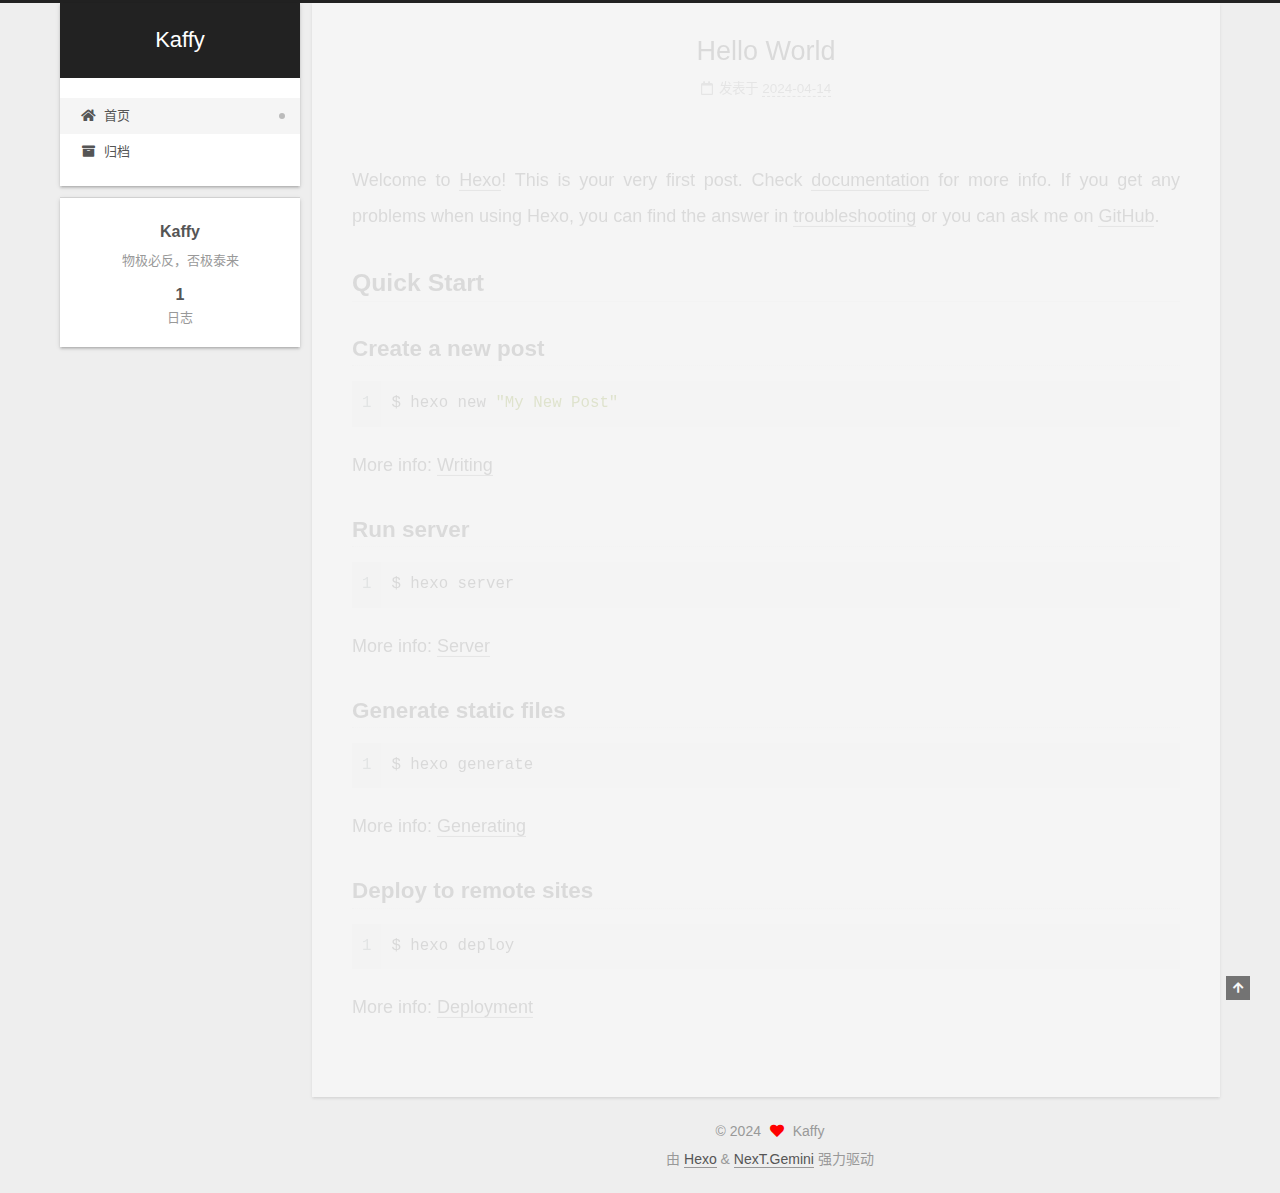
<file: index.html>
<!DOCTYPE html>
<html lang="zh-CN">
<head>
  <meta charset="UTF-8">
<meta name="viewport" content="width=device-width, initial-scale=1, maximum-scale=2">
<meta name="theme-color" content="#222">
<meta name="generator" content="Hexo 7.1.1">
  <link rel="apple-touch-icon" sizes="180x180" href="/images/apple-touch-icon-next.png">
  <link rel="icon" type="image/png" sizes="32x32" href="/images/favicon-32x32-next.png">
  <link rel="icon" type="image/png" sizes="16x16" href="/images/favicon-16x16-next.png">
  <link rel="mask-icon" href="/images/logo.svg" color="#222">

<link rel="stylesheet" href="/css/main.css">


<link rel="stylesheet" href="/lib/font-awesome/css/all.min.css">

<script id="hexo-configurations">
    var NexT = window.NexT || {};
    var CONFIG = {"hostname":"example.com","root":"/","scheme":"Gemini","version":"7.8.0","exturl":false,"sidebar":{"position":"left","display":"post","padding":18,"offset":12,"onmobile":false},"copycode":{"enable":false,"show_result":false,"style":null},"back2top":{"enable":true,"sidebar":false,"scrollpercent":false},"bookmark":{"enable":false,"color":"#222","save":"auto"},"fancybox":false,"mediumzoom":false,"lazyload":false,"pangu":false,"comments":{"style":"tabs","active":null,"storage":true,"lazyload":false,"nav":null},"algolia":{"hits":{"per_page":10},"labels":{"input_placeholder":"Search for Posts","hits_empty":"We didn't find any results for the search: ${query}","hits_stats":"${hits} results found in ${time} ms"}},"localsearch":{"enable":false,"trigger":"auto","top_n_per_article":1,"unescape":false,"preload":false},"motion":{"enable":true,"async":false,"transition":{"post_block":"fadeIn","post_header":"slideDownIn","post_body":"slideDownIn","coll_header":"slideLeftIn","sidebar":"slideUpIn"}}};
  </script>

  <meta name="description" content="物极必反，否极泰来">
<meta property="og:type" content="website">
<meta property="og:title" content="Kaffy">
<meta property="og:url" content="http://example.com/index.html">
<meta property="og:site_name" content="Kaffy">
<meta property="og:description" content="物极必反，否极泰来">
<meta property="og:locale" content="zh_CN">
<meta property="article:author" content="Kaffy">
<meta name="twitter:card" content="summary">

<link rel="canonical" href="http://example.com/">


<script id="page-configurations">
  // https://hexo.io/docs/variables.html
  CONFIG.page = {
    sidebar: "",
    isHome : true,
    isPost : false,
    lang   : 'zh-CN'
  };
</script>

  <title>Kaffy</title>
  






  <noscript>
  <style>
  .use-motion .brand,
  .use-motion .menu-item,
  .sidebar-inner,
  .use-motion .post-block,
  .use-motion .pagination,
  .use-motion .comments,
  .use-motion .post-header,
  .use-motion .post-body,
  .use-motion .collection-header { opacity: initial; }

  .use-motion .site-title,
  .use-motion .site-subtitle {
    opacity: initial;
    top: initial;
  }

  .use-motion .logo-line-before i { left: initial; }
  .use-motion .logo-line-after i { right: initial; }
  </style>
</noscript>

</head>

<body itemscope itemtype="http://schema.org/WebPage">
  <div class="container use-motion">
    <div class="headband"></div>

    <header class="header" itemscope itemtype="http://schema.org/WPHeader">
      <div class="header-inner"><div class="site-brand-container">
  <div class="site-nav-toggle">
    <div class="toggle" aria-label="切换导航栏">
      <span class="toggle-line toggle-line-first"></span>
      <span class="toggle-line toggle-line-middle"></span>
      <span class="toggle-line toggle-line-last"></span>
    </div>
  </div>

  <div class="site-meta">

    <a href="/" class="brand" rel="start">
      <span class="logo-line-before"><i></i></span>
      <h1 class="site-title">Kaffy</h1>
      <span class="logo-line-after"><i></i></span>
    </a>
  </div>

  <div class="site-nav-right">
    <div class="toggle popup-trigger">
    </div>
  </div>
</div>




<nav class="site-nav">
  <ul id="menu" class="main-menu menu">
        <li class="menu-item menu-item-home">

    <a href="/" rel="section"><i class="fa fa-home fa-fw"></i>首页</a>

  </li>
        <li class="menu-item menu-item-archives">

    <a href="/archives/" rel="section"><i class="fa fa-archive fa-fw"></i>归档</a>

  </li>
  </ul>
</nav>




</div>
    </header>

    
  <div class="back-to-top">
    <i class="fa fa-arrow-up"></i>
    <span>0%</span>
  </div>


    <main class="main">
      <div class="main-inner">
        <div class="content-wrap">
          

          <div class="content index posts-expand">
            
      
  
  
  <article itemscope itemtype="http://schema.org/Article" class="post-block" lang="zh-CN">
    <link itemprop="mainEntityOfPage" href="http://example.com/2024/04/14/hello-world/">

    <span hidden itemprop="author" itemscope itemtype="http://schema.org/Person">
      <meta itemprop="image" content="/images/avatar.gif">
      <meta itemprop="name" content="Kaffy">
      <meta itemprop="description" content="物极必反，否极泰来">
    </span>

    <span hidden itemprop="publisher" itemscope itemtype="http://schema.org/Organization">
      <meta itemprop="name" content="Kaffy">
    </span>
      <header class="post-header">
        <h2 class="post-title" itemprop="name headline">
          
            <a href="/2024/04/14/hello-world/" class="post-title-link" itemprop="url">Hello World</a>
        </h2>

        <div class="post-meta">
            <span class="post-meta-item">
              <span class="post-meta-item-icon">
                <i class="far fa-calendar"></i>
              </span>
              <span class="post-meta-item-text">发表于</span>

              <time title="创建时间：2024-04-14 11:50:15" itemprop="dateCreated datePublished" datetime="2024-04-14T11:50:15+08:00">2024-04-14</time>
            </span>

          

        </div>
      </header>

    
    
    
    <div class="post-body" itemprop="articleBody">

      
          <p>Welcome to <a target="_blank" rel="noopener" href="https://hexo.io/">Hexo</a>! This is your very first post. Check <a target="_blank" rel="noopener" href="https://hexo.io/docs/">documentation</a> for more info. If you get any problems when using Hexo, you can find the answer in <a target="_blank" rel="noopener" href="https://hexo.io/docs/troubleshooting.html">troubleshooting</a> or you can ask me on <a target="_blank" rel="noopener" href="https://github.com/hexojs/hexo/issues">GitHub</a>.</p>
<h2 id="Quick-Start"><a href="#Quick-Start" class="headerlink" title="Quick Start"></a>Quick Start</h2><h3 id="Create-a-new-post"><a href="#Create-a-new-post" class="headerlink" title="Create a new post"></a>Create a new post</h3><figure class="highlight bash"><table><tr><td class="gutter"><pre><span class="line">1</span><br></pre></td><td class="code"><pre><span class="line">$ hexo new <span class="string">&quot;My New Post&quot;</span></span><br></pre></td></tr></table></figure>

<p>More info: <a target="_blank" rel="noopener" href="https://hexo.io/docs/writing.html">Writing</a></p>
<h3 id="Run-server"><a href="#Run-server" class="headerlink" title="Run server"></a>Run server</h3><figure class="highlight bash"><table><tr><td class="gutter"><pre><span class="line">1</span><br></pre></td><td class="code"><pre><span class="line">$ hexo server</span><br></pre></td></tr></table></figure>

<p>More info: <a target="_blank" rel="noopener" href="https://hexo.io/docs/server.html">Server</a></p>
<h3 id="Generate-static-files"><a href="#Generate-static-files" class="headerlink" title="Generate static files"></a>Generate static files</h3><figure class="highlight bash"><table><tr><td class="gutter"><pre><span class="line">1</span><br></pre></td><td class="code"><pre><span class="line">$ hexo generate</span><br></pre></td></tr></table></figure>

<p>More info: <a target="_blank" rel="noopener" href="https://hexo.io/docs/generating.html">Generating</a></p>
<h3 id="Deploy-to-remote-sites"><a href="#Deploy-to-remote-sites" class="headerlink" title="Deploy to remote sites"></a>Deploy to remote sites</h3><figure class="highlight bash"><table><tr><td class="gutter"><pre><span class="line">1</span><br></pre></td><td class="code"><pre><span class="line">$ hexo deploy</span><br></pre></td></tr></table></figure>

<p>More info: <a target="_blank" rel="noopener" href="https://hexo.io/docs/one-command-deployment.html">Deployment</a></p>

      
    </div>

    
    
    
      <footer class="post-footer">
        <div class="post-eof"></div>
      </footer>
  </article>
  
  
  


  



          </div>
          

<script>
  window.addEventListener('tabs:register', () => {
    let { activeClass } = CONFIG.comments;
    if (CONFIG.comments.storage) {
      activeClass = localStorage.getItem('comments_active') || activeClass;
    }
    if (activeClass) {
      let activeTab = document.querySelector(`a[href="#comment-${activeClass}"]`);
      if (activeTab) {
        activeTab.click();
      }
    }
  });
  if (CONFIG.comments.storage) {
    window.addEventListener('tabs:click', event => {
      if (!event.target.matches('.tabs-comment .tab-content .tab-pane')) return;
      let commentClass = event.target.classList[1];
      localStorage.setItem('comments_active', commentClass);
    });
  }
</script>

        </div>
          
  
  <div class="toggle sidebar-toggle">
    <span class="toggle-line toggle-line-first"></span>
    <span class="toggle-line toggle-line-middle"></span>
    <span class="toggle-line toggle-line-last"></span>
  </div>

  <aside class="sidebar">
    <div class="sidebar-inner">

      <ul class="sidebar-nav motion-element">
        <li class="sidebar-nav-toc">
          文章目录
        </li>
        <li class="sidebar-nav-overview">
          站点概览
        </li>
      </ul>

      <!--noindex-->
      <div class="post-toc-wrap sidebar-panel">
      </div>
      <!--/noindex-->

      <div class="site-overview-wrap sidebar-panel">
        <div class="site-author motion-element" itemprop="author" itemscope itemtype="http://schema.org/Person">
  <p class="site-author-name" itemprop="name">Kaffy</p>
  <div class="site-description" itemprop="description">物极必反，否极泰来</div>
</div>
<div class="site-state-wrap motion-element">
  <nav class="site-state">
      <div class="site-state-item site-state-posts">
          <a href="/archives/">
        
          <span class="site-state-item-count">1</span>
          <span class="site-state-item-name">日志</span>
        </a>
      </div>
  </nav>
</div>



      </div>

    </div>
  </aside>
  <div id="sidebar-dimmer"></div>


      </div>
    </main>

    <footer class="footer">
      <div class="footer-inner">
        

        

<div class="copyright">
  
  &copy; 
  <span itemprop="copyrightYear">2024</span>
  <span class="with-love">
    <i class="fa fa-heart"></i>
  </span>
  <span class="author" itemprop="copyrightHolder">Kaffy</span>
</div>
  <div class="powered-by">由 <a href="https://hexo.io/" class="theme-link" rel="noopener" target="_blank">Hexo</a> & <a href="https://theme-next.org/" class="theme-link" rel="noopener" target="_blank">NexT.Gemini</a> 强力驱动
  </div>

        








      </div>
    </footer>
  </div>

  
  <script src="/lib/anime.min.js"></script>
  <script src="/lib/velocity/velocity.min.js"></script>
  <script src="/lib/velocity/velocity.ui.min.js"></script>

<script src="/js/utils.js"></script>

<script src="/js/motion.js"></script>


<script src="/js/schemes/pisces.js"></script>


<script src="/js/next-boot.js"></script>




  















  

  

</body>
</html>
</file>
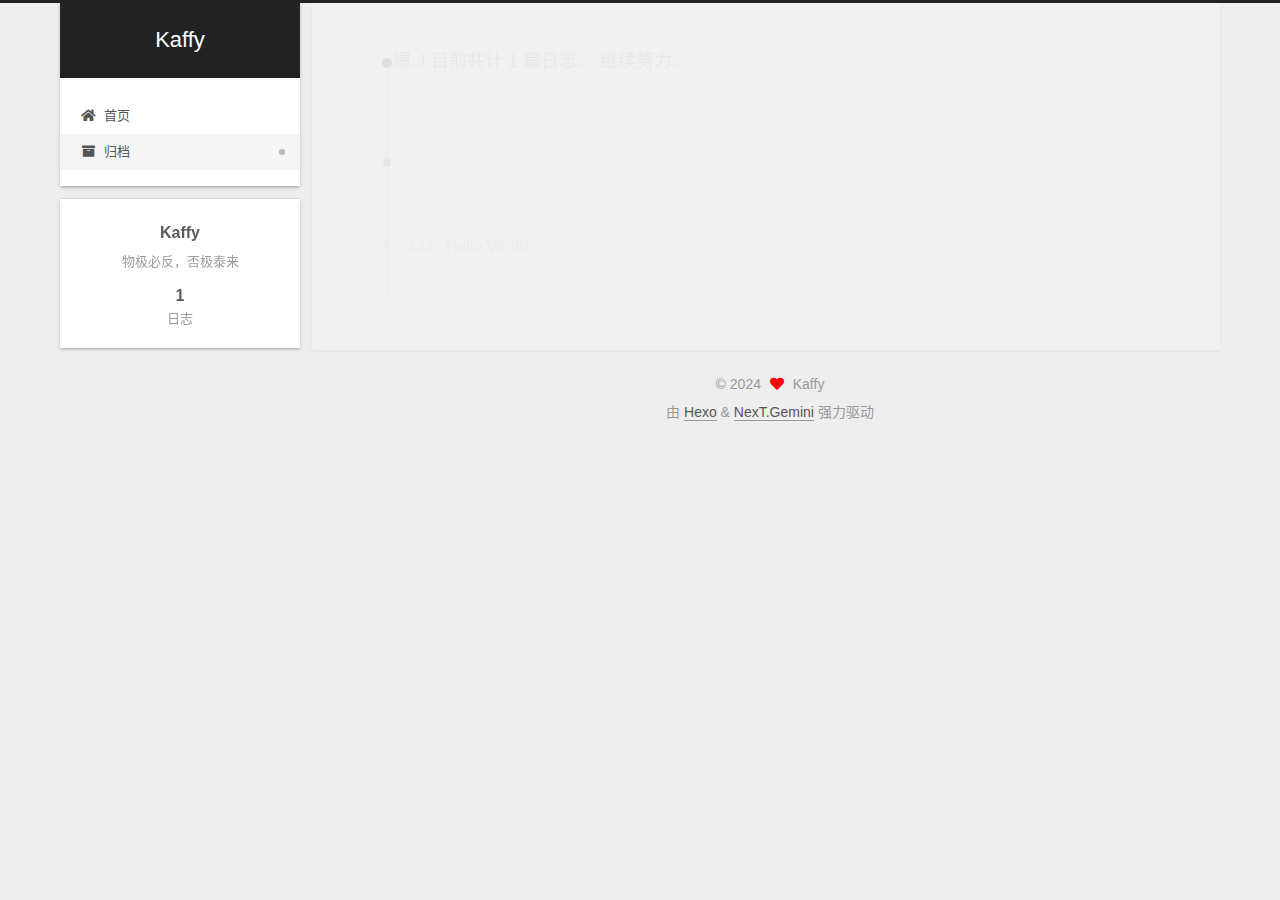
<file: archives/index.html>
<!DOCTYPE html>
<html lang="zh-CN">
<head>
  <meta charset="UTF-8">
<meta name="viewport" content="width=device-width, initial-scale=1, maximum-scale=2">
<meta name="theme-color" content="#222">
<meta name="generator" content="Hexo 7.1.1">
  <link rel="apple-touch-icon" sizes="180x180" href="/images/apple-touch-icon-next.png">
  <link rel="icon" type="image/png" sizes="32x32" href="/images/favicon-32x32-next.png">
  <link rel="icon" type="image/png" sizes="16x16" href="/images/favicon-16x16-next.png">
  <link rel="mask-icon" href="/images/logo.svg" color="#222">

<link rel="stylesheet" href="/css/main.css">


<link rel="stylesheet" href="/lib/font-awesome/css/all.min.css">

<script id="hexo-configurations">
    var NexT = window.NexT || {};
    var CONFIG = {"hostname":"example.com","root":"/","scheme":"Gemini","version":"7.8.0","exturl":false,"sidebar":{"position":"left","display":"post","padding":18,"offset":12,"onmobile":false},"copycode":{"enable":false,"show_result":false,"style":null},"back2top":{"enable":true,"sidebar":false,"scrollpercent":false},"bookmark":{"enable":false,"color":"#222","save":"auto"},"fancybox":false,"mediumzoom":false,"lazyload":false,"pangu":false,"comments":{"style":"tabs","active":null,"storage":true,"lazyload":false,"nav":null},"algolia":{"hits":{"per_page":10},"labels":{"input_placeholder":"Search for Posts","hits_empty":"We didn't find any results for the search: ${query}","hits_stats":"${hits} results found in ${time} ms"}},"localsearch":{"enable":false,"trigger":"auto","top_n_per_article":1,"unescape":false,"preload":false},"motion":{"enable":true,"async":false,"transition":{"post_block":"fadeIn","post_header":"slideDownIn","post_body":"slideDownIn","coll_header":"slideLeftIn","sidebar":"slideUpIn"}}};
  </script>

  <meta name="description" content="物极必反，否极泰来">
<meta property="og:type" content="website">
<meta property="og:title" content="Kaffy">
<meta property="og:url" content="http://example.com/archives/index.html">
<meta property="og:site_name" content="Kaffy">
<meta property="og:description" content="物极必反，否极泰来">
<meta property="og:locale" content="zh_CN">
<meta property="article:author" content="Kaffy">
<meta name="twitter:card" content="summary">

<link rel="canonical" href="http://example.com/archives/">


<script id="page-configurations">
  // https://hexo.io/docs/variables.html
  CONFIG.page = {
    sidebar: "",
    isHome : false,
    isPost : false,
    lang   : 'zh-CN'
  };
</script>

  <title>归档 | Kaffy</title>
  






  <noscript>
  <style>
  .use-motion .brand,
  .use-motion .menu-item,
  .sidebar-inner,
  .use-motion .post-block,
  .use-motion .pagination,
  .use-motion .comments,
  .use-motion .post-header,
  .use-motion .post-body,
  .use-motion .collection-header { opacity: initial; }

  .use-motion .site-title,
  .use-motion .site-subtitle {
    opacity: initial;
    top: initial;
  }

  .use-motion .logo-line-before i { left: initial; }
  .use-motion .logo-line-after i { right: initial; }
  </style>
</noscript>

</head>

<body itemscope itemtype="http://schema.org/WebPage">
  <div class="container use-motion">
    <div class="headband"></div>

    <header class="header" itemscope itemtype="http://schema.org/WPHeader">
      <div class="header-inner"><div class="site-brand-container">
  <div class="site-nav-toggle">
    <div class="toggle" aria-label="切换导航栏">
      <span class="toggle-line toggle-line-first"></span>
      <span class="toggle-line toggle-line-middle"></span>
      <span class="toggle-line toggle-line-last"></span>
    </div>
  </div>

  <div class="site-meta">

    <a href="/" class="brand" rel="start">
      <span class="logo-line-before"><i></i></span>
      <h1 class="site-title">Kaffy</h1>
      <span class="logo-line-after"><i></i></span>
    </a>
  </div>

  <div class="site-nav-right">
    <div class="toggle popup-trigger">
    </div>
  </div>
</div>




<nav class="site-nav">
  <ul id="menu" class="main-menu menu">
        <li class="menu-item menu-item-home">

    <a href="/" rel="section"><i class="fa fa-home fa-fw"></i>首页</a>

  </li>
        <li class="menu-item menu-item-archives">

    <a href="/archives/" rel="section"><i class="fa fa-archive fa-fw"></i>归档</a>

  </li>
  </ul>
</nav>




</div>
    </header>

    
  <div class="back-to-top">
    <i class="fa fa-arrow-up"></i>
    <span>0%</span>
  </div>


    <main class="main">
      <div class="main-inner">
        <div class="content-wrap">
          

          <div class="content archive">
            

  
  
  
  <div class="post-block">
    <div class="posts-collapse">
      <div class="collection-title">
        <span class="collection-header">嗯..! 目前共计 1 篇日志。 继续努力。</span>
      </div>

      
    <div class="collection-year">
      <span class="collection-header">2024</span>
    </div>

  <article itemscope itemtype="http://schema.org/Article">
    <header class="post-header">

      <div class="post-meta">
        <time itemprop="dateCreated"
              datetime="2024-04-14T11:50:15+08:00"
              content="2024-04-14">
          04-14
        </time>
      </div>

      <div class="post-title">
          <a class="post-title-link" href="/2024/04/14/hello-world/" itemprop="url">
            <span itemprop="name">Hello World</span>
          </a>
      </div>

    </header>
  </article>


    </div>
  </div>
  
  
  

  



          </div>
          

<script>
  window.addEventListener('tabs:register', () => {
    let { activeClass } = CONFIG.comments;
    if (CONFIG.comments.storage) {
      activeClass = localStorage.getItem('comments_active') || activeClass;
    }
    if (activeClass) {
      let activeTab = document.querySelector(`a[href="#comment-${activeClass}"]`);
      if (activeTab) {
        activeTab.click();
      }
    }
  });
  if (CONFIG.comments.storage) {
    window.addEventListener('tabs:click', event => {
      if (!event.target.matches('.tabs-comment .tab-content .tab-pane')) return;
      let commentClass = event.target.classList[1];
      localStorage.setItem('comments_active', commentClass);
    });
  }
</script>

        </div>
          
  
  <div class="toggle sidebar-toggle">
    <span class="toggle-line toggle-line-first"></span>
    <span class="toggle-line toggle-line-middle"></span>
    <span class="toggle-line toggle-line-last"></span>
  </div>

  <aside class="sidebar">
    <div class="sidebar-inner">

      <ul class="sidebar-nav motion-element">
        <li class="sidebar-nav-toc">
          文章目录
        </li>
        <li class="sidebar-nav-overview">
          站点概览
        </li>
      </ul>

      <!--noindex-->
      <div class="post-toc-wrap sidebar-panel">
      </div>
      <!--/noindex-->

      <div class="site-overview-wrap sidebar-panel">
        <div class="site-author motion-element" itemprop="author" itemscope itemtype="http://schema.org/Person">
  <p class="site-author-name" itemprop="name">Kaffy</p>
  <div class="site-description" itemprop="description">物极必反，否极泰来</div>
</div>
<div class="site-state-wrap motion-element">
  <nav class="site-state">
      <div class="site-state-item site-state-posts">
          <a href="/archives/">
        
          <span class="site-state-item-count">1</span>
          <span class="site-state-item-name">日志</span>
        </a>
      </div>
  </nav>
</div>



      </div>

    </div>
  </aside>
  <div id="sidebar-dimmer"></div>


      </div>
    </main>

    <footer class="footer">
      <div class="footer-inner">
        

        

<div class="copyright">
  
  &copy; 
  <span itemprop="copyrightYear">2024</span>
  <span class="with-love">
    <i class="fa fa-heart"></i>
  </span>
  <span class="author" itemprop="copyrightHolder">Kaffy</span>
</div>
  <div class="powered-by">由 <a href="https://hexo.io/" class="theme-link" rel="noopener" target="_blank">Hexo</a> & <a href="https://theme-next.org/" class="theme-link" rel="noopener" target="_blank">NexT.Gemini</a> 强力驱动
  </div>

        








      </div>
    </footer>
  </div>

  
  <script src="/lib/anime.min.js"></script>
  <script src="/lib/velocity/velocity.min.js"></script>
  <script src="/lib/velocity/velocity.ui.min.js"></script>

<script src="/js/utils.js"></script>

<script src="/js/motion.js"></script>


<script src="/js/schemes/pisces.js"></script>


<script src="/js/next-boot.js"></script>




  















  

  

</body>
</html>
</file>
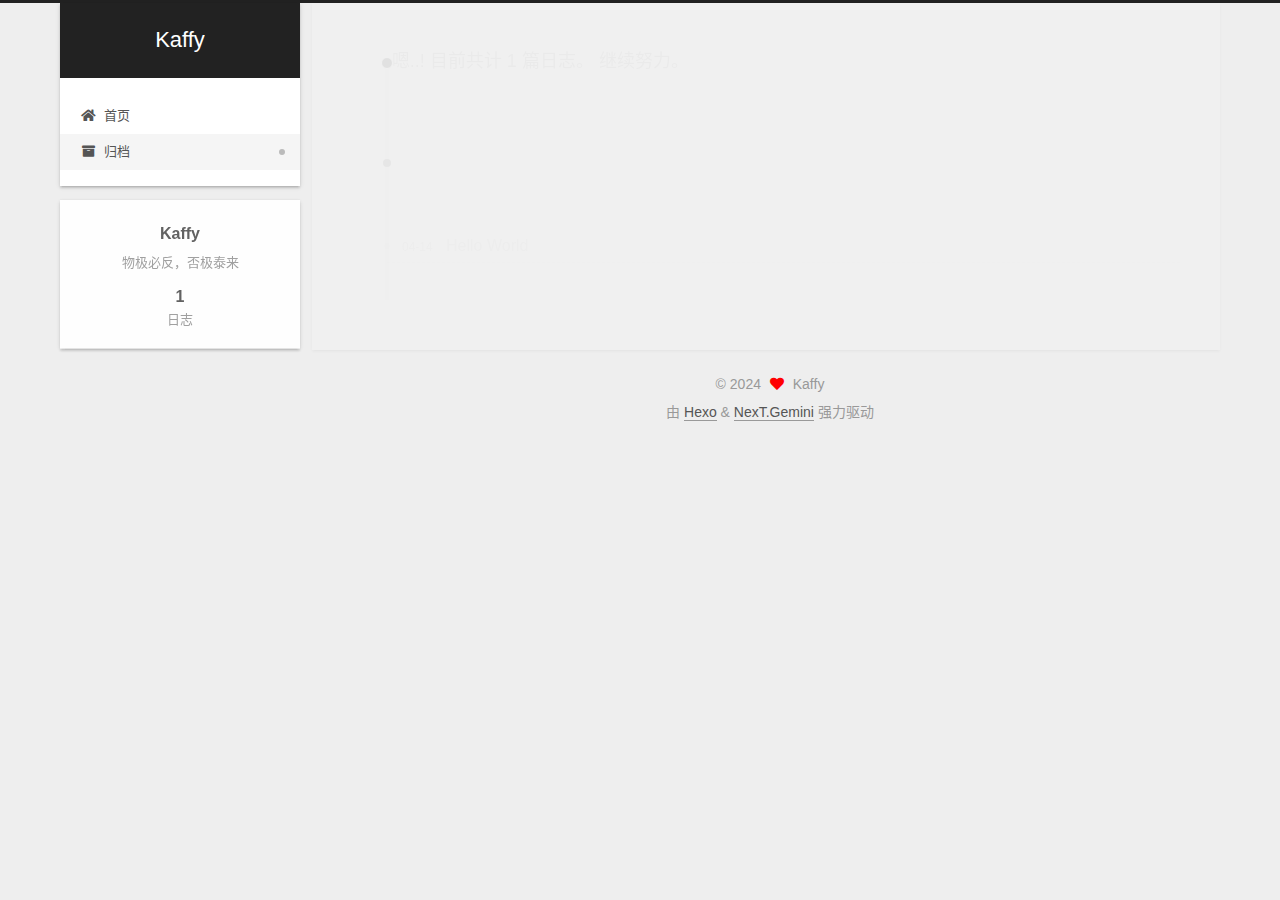
<file: archives/2024/index.html>
<!DOCTYPE html>
<html lang="zh-CN">
<head>
  <meta charset="UTF-8">
<meta name="viewport" content="width=device-width, initial-scale=1, maximum-scale=2">
<meta name="theme-color" content="#222">
<meta name="generator" content="Hexo 7.1.1">
  <link rel="apple-touch-icon" sizes="180x180" href="/images/apple-touch-icon-next.png">
  <link rel="icon" type="image/png" sizes="32x32" href="/images/favicon-32x32-next.png">
  <link rel="icon" type="image/png" sizes="16x16" href="/images/favicon-16x16-next.png">
  <link rel="mask-icon" href="/images/logo.svg" color="#222">

<link rel="stylesheet" href="/css/main.css">


<link rel="stylesheet" href="/lib/font-awesome/css/all.min.css">

<script id="hexo-configurations">
    var NexT = window.NexT || {};
    var CONFIG = {"hostname":"example.com","root":"/","scheme":"Gemini","version":"7.8.0","exturl":false,"sidebar":{"position":"left","display":"post","padding":18,"offset":12,"onmobile":false},"copycode":{"enable":false,"show_result":false,"style":null},"back2top":{"enable":true,"sidebar":false,"scrollpercent":false},"bookmark":{"enable":false,"color":"#222","save":"auto"},"fancybox":false,"mediumzoom":false,"lazyload":false,"pangu":false,"comments":{"style":"tabs","active":null,"storage":true,"lazyload":false,"nav":null},"algolia":{"hits":{"per_page":10},"labels":{"input_placeholder":"Search for Posts","hits_empty":"We didn't find any results for the search: ${query}","hits_stats":"${hits} results found in ${time} ms"}},"localsearch":{"enable":false,"trigger":"auto","top_n_per_article":1,"unescape":false,"preload":false},"motion":{"enable":true,"async":false,"transition":{"post_block":"fadeIn","post_header":"slideDownIn","post_body":"slideDownIn","coll_header":"slideLeftIn","sidebar":"slideUpIn"}}};
  </script>

  <meta name="description" content="物极必反，否极泰来">
<meta property="og:type" content="website">
<meta property="og:title" content="Kaffy">
<meta property="og:url" content="http://example.com/archives/2024/index.html">
<meta property="og:site_name" content="Kaffy">
<meta property="og:description" content="物极必反，否极泰来">
<meta property="og:locale" content="zh_CN">
<meta property="article:author" content="Kaffy">
<meta name="twitter:card" content="summary">

<link rel="canonical" href="http://example.com/archives/2024/">


<script id="page-configurations">
  // https://hexo.io/docs/variables.html
  CONFIG.page = {
    sidebar: "",
    isHome : false,
    isPost : false,
    lang   : 'zh-CN'
  };
</script>

  <title>归档 | Kaffy</title>
  






  <noscript>
  <style>
  .use-motion .brand,
  .use-motion .menu-item,
  .sidebar-inner,
  .use-motion .post-block,
  .use-motion .pagination,
  .use-motion .comments,
  .use-motion .post-header,
  .use-motion .post-body,
  .use-motion .collection-header { opacity: initial; }

  .use-motion .site-title,
  .use-motion .site-subtitle {
    opacity: initial;
    top: initial;
  }

  .use-motion .logo-line-before i { left: initial; }
  .use-motion .logo-line-after i { right: initial; }
  </style>
</noscript>

</head>

<body itemscope itemtype="http://schema.org/WebPage">
  <div class="container use-motion">
    <div class="headband"></div>

    <header class="header" itemscope itemtype="http://schema.org/WPHeader">
      <div class="header-inner"><div class="site-brand-container">
  <div class="site-nav-toggle">
    <div class="toggle" aria-label="切换导航栏">
      <span class="toggle-line toggle-line-first"></span>
      <span class="toggle-line toggle-line-middle"></span>
      <span class="toggle-line toggle-line-last"></span>
    </div>
  </div>

  <div class="site-meta">

    <a href="/" class="brand" rel="start">
      <span class="logo-line-before"><i></i></span>
      <h1 class="site-title">Kaffy</h1>
      <span class="logo-line-after"><i></i></span>
    </a>
  </div>

  <div class="site-nav-right">
    <div class="toggle popup-trigger">
    </div>
  </div>
</div>




<nav class="site-nav">
  <ul id="menu" class="main-menu menu">
        <li class="menu-item menu-item-home">

    <a href="/" rel="section"><i class="fa fa-home fa-fw"></i>首页</a>

  </li>
        <li class="menu-item menu-item-archives">

    <a href="/archives/" rel="section"><i class="fa fa-archive fa-fw"></i>归档</a>

  </li>
  </ul>
</nav>




</div>
    </header>

    
  <div class="back-to-top">
    <i class="fa fa-arrow-up"></i>
    <span>0%</span>
  </div>


    <main class="main">
      <div class="main-inner">
        <div class="content-wrap">
          

          <div class="content archive">
            

  
  
  
  <div class="post-block">
    <div class="posts-collapse">
      <div class="collection-title">
        <span class="collection-header">嗯..! 目前共计 1 篇日志。 继续努力。</span>
      </div>

      
    <div class="collection-year">
      <span class="collection-header">2024</span>
    </div>

  <article itemscope itemtype="http://schema.org/Article">
    <header class="post-header">

      <div class="post-meta">
        <time itemprop="dateCreated"
              datetime="2024-04-14T11:50:15+08:00"
              content="2024-04-14">
          04-14
        </time>
      </div>

      <div class="post-title">
          <a class="post-title-link" href="/2024/04/14/hello-world/" itemprop="url">
            <span itemprop="name">Hello World</span>
          </a>
      </div>

    </header>
  </article>


    </div>
  </div>
  
  
  

  



          </div>
          

<script>
  window.addEventListener('tabs:register', () => {
    let { activeClass } = CONFIG.comments;
    if (CONFIG.comments.storage) {
      activeClass = localStorage.getItem('comments_active') || activeClass;
    }
    if (activeClass) {
      let activeTab = document.querySelector(`a[href="#comment-${activeClass}"]`);
      if (activeTab) {
        activeTab.click();
      }
    }
  });
  if (CONFIG.comments.storage) {
    window.addEventListener('tabs:click', event => {
      if (!event.target.matches('.tabs-comment .tab-content .tab-pane')) return;
      let commentClass = event.target.classList[1];
      localStorage.setItem('comments_active', commentClass);
    });
  }
</script>

        </div>
          
  
  <div class="toggle sidebar-toggle">
    <span class="toggle-line toggle-line-first"></span>
    <span class="toggle-line toggle-line-middle"></span>
    <span class="toggle-line toggle-line-last"></span>
  </div>

  <aside class="sidebar">
    <div class="sidebar-inner">

      <ul class="sidebar-nav motion-element">
        <li class="sidebar-nav-toc">
          文章目录
        </li>
        <li class="sidebar-nav-overview">
          站点概览
        </li>
      </ul>

      <!--noindex-->
      <div class="post-toc-wrap sidebar-panel">
      </div>
      <!--/noindex-->

      <div class="site-overview-wrap sidebar-panel">
        <div class="site-author motion-element" itemprop="author" itemscope itemtype="http://schema.org/Person">
  <p class="site-author-name" itemprop="name">Kaffy</p>
  <div class="site-description" itemprop="description">物极必反，否极泰来</div>
</div>
<div class="site-state-wrap motion-element">
  <nav class="site-state">
      <div class="site-state-item site-state-posts">
          <a href="/archives/">
        
          <span class="site-state-item-count">1</span>
          <span class="site-state-item-name">日志</span>
        </a>
      </div>
  </nav>
</div>



      </div>

    </div>
  </aside>
  <div id="sidebar-dimmer"></div>


      </div>
    </main>

    <footer class="footer">
      <div class="footer-inner">
        

        

<div class="copyright">
  
  &copy; 
  <span itemprop="copyrightYear">2024</span>
  <span class="with-love">
    <i class="fa fa-heart"></i>
  </span>
  <span class="author" itemprop="copyrightHolder">Kaffy</span>
</div>
  <div class="powered-by">由 <a href="https://hexo.io/" class="theme-link" rel="noopener" target="_blank">Hexo</a> & <a href="https://theme-next.org/" class="theme-link" rel="noopener" target="_blank">NexT.Gemini</a> 强力驱动
  </div>

        








      </div>
    </footer>
  </div>

  
  <script src="/lib/anime.min.js"></script>
  <script src="/lib/velocity/velocity.min.js"></script>
  <script src="/lib/velocity/velocity.ui.min.js"></script>

<script src="/js/utils.js"></script>

<script src="/js/motion.js"></script>


<script src="/js/schemes/pisces.js"></script>


<script src="/js/next-boot.js"></script>




  















  

  

</body>
</html>
</file>
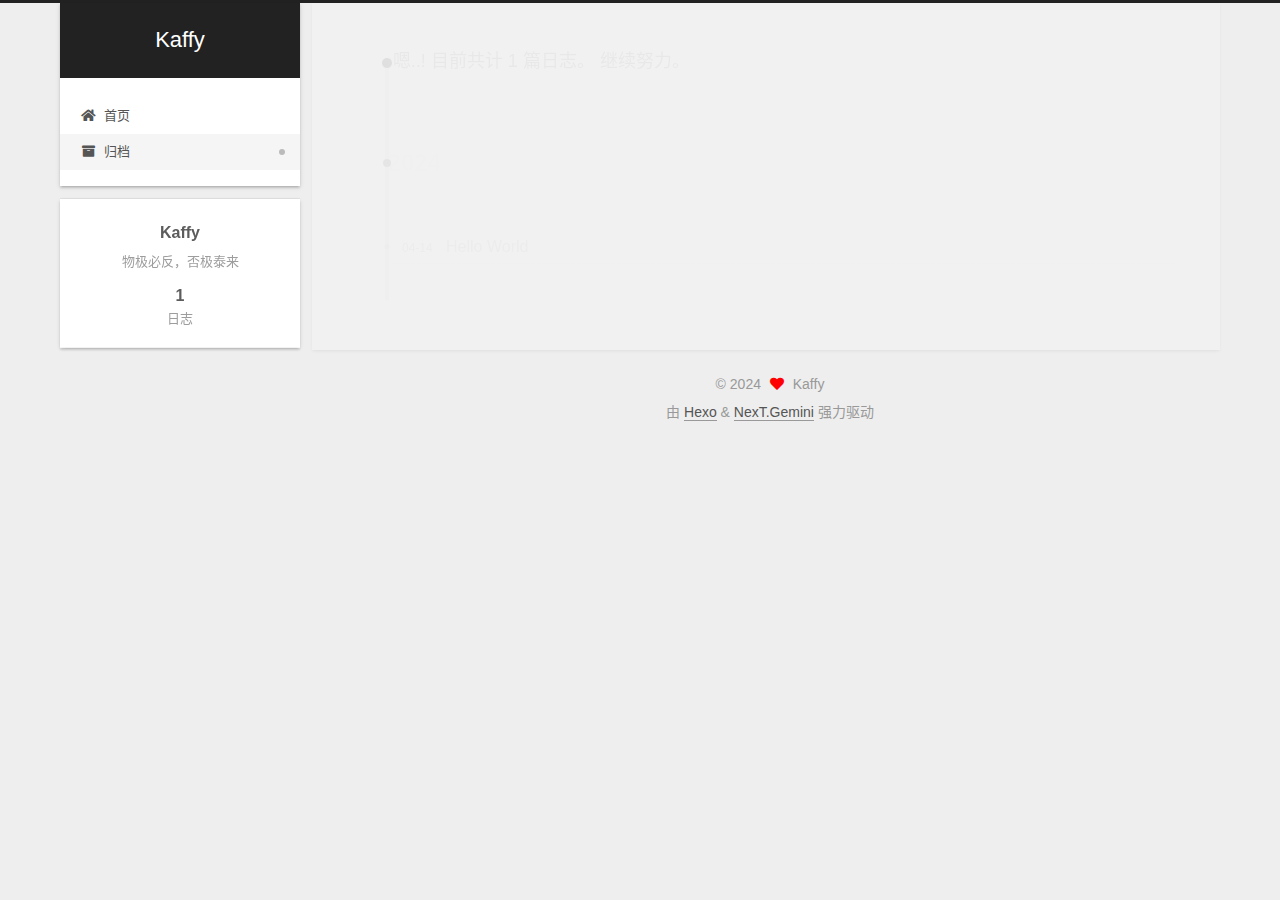
<file: archives/2024/04/index.html>
<!DOCTYPE html>
<html lang="zh-CN">
<head>
  <meta charset="UTF-8">
<meta name="viewport" content="width=device-width, initial-scale=1, maximum-scale=2">
<meta name="theme-color" content="#222">
<meta name="generator" content="Hexo 7.1.1">
  <link rel="apple-touch-icon" sizes="180x180" href="/images/apple-touch-icon-next.png">
  <link rel="icon" type="image/png" sizes="32x32" href="/images/favicon-32x32-next.png">
  <link rel="icon" type="image/png" sizes="16x16" href="/images/favicon-16x16-next.png">
  <link rel="mask-icon" href="/images/logo.svg" color="#222">

<link rel="stylesheet" href="/css/main.css">


<link rel="stylesheet" href="/lib/font-awesome/css/all.min.css">

<script id="hexo-configurations">
    var NexT = window.NexT || {};
    var CONFIG = {"hostname":"example.com","root":"/","scheme":"Gemini","version":"7.8.0","exturl":false,"sidebar":{"position":"left","display":"post","padding":18,"offset":12,"onmobile":false},"copycode":{"enable":false,"show_result":false,"style":null},"back2top":{"enable":true,"sidebar":false,"scrollpercent":false},"bookmark":{"enable":false,"color":"#222","save":"auto"},"fancybox":false,"mediumzoom":false,"lazyload":false,"pangu":false,"comments":{"style":"tabs","active":null,"storage":true,"lazyload":false,"nav":null},"algolia":{"hits":{"per_page":10},"labels":{"input_placeholder":"Search for Posts","hits_empty":"We didn't find any results for the search: ${query}","hits_stats":"${hits} results found in ${time} ms"}},"localsearch":{"enable":false,"trigger":"auto","top_n_per_article":1,"unescape":false,"preload":false},"motion":{"enable":true,"async":false,"transition":{"post_block":"fadeIn","post_header":"slideDownIn","post_body":"slideDownIn","coll_header":"slideLeftIn","sidebar":"slideUpIn"}}};
  </script>

  <meta name="description" content="物极必反，否极泰来">
<meta property="og:type" content="website">
<meta property="og:title" content="Kaffy">
<meta property="og:url" content="http://example.com/archives/2024/04/index.html">
<meta property="og:site_name" content="Kaffy">
<meta property="og:description" content="物极必反，否极泰来">
<meta property="og:locale" content="zh_CN">
<meta property="article:author" content="Kaffy">
<meta name="twitter:card" content="summary">

<link rel="canonical" href="http://example.com/archives/2024/04/">


<script id="page-configurations">
  // https://hexo.io/docs/variables.html
  CONFIG.page = {
    sidebar: "",
    isHome : false,
    isPost : false,
    lang   : 'zh-CN'
  };
</script>

  <title>归档 | Kaffy</title>
  






  <noscript>
  <style>
  .use-motion .brand,
  .use-motion .menu-item,
  .sidebar-inner,
  .use-motion .post-block,
  .use-motion .pagination,
  .use-motion .comments,
  .use-motion .post-header,
  .use-motion .post-body,
  .use-motion .collection-header { opacity: initial; }

  .use-motion .site-title,
  .use-motion .site-subtitle {
    opacity: initial;
    top: initial;
  }

  .use-motion .logo-line-before i { left: initial; }
  .use-motion .logo-line-after i { right: initial; }
  </style>
</noscript>

</head>

<body itemscope itemtype="http://schema.org/WebPage">
  <div class="container use-motion">
    <div class="headband"></div>

    <header class="header" itemscope itemtype="http://schema.org/WPHeader">
      <div class="header-inner"><div class="site-brand-container">
  <div class="site-nav-toggle">
    <div class="toggle" aria-label="切换导航栏">
      <span class="toggle-line toggle-line-first"></span>
      <span class="toggle-line toggle-line-middle"></span>
      <span class="toggle-line toggle-line-last"></span>
    </div>
  </div>

  <div class="site-meta">

    <a href="/" class="brand" rel="start">
      <span class="logo-line-before"><i></i></span>
      <h1 class="site-title">Kaffy</h1>
      <span class="logo-line-after"><i></i></span>
    </a>
  </div>

  <div class="site-nav-right">
    <div class="toggle popup-trigger">
    </div>
  </div>
</div>




<nav class="site-nav">
  <ul id="menu" class="main-menu menu">
        <li class="menu-item menu-item-home">

    <a href="/" rel="section"><i class="fa fa-home fa-fw"></i>首页</a>

  </li>
        <li class="menu-item menu-item-archives">

    <a href="/archives/" rel="section"><i class="fa fa-archive fa-fw"></i>归档</a>

  </li>
  </ul>
</nav>




</div>
    </header>

    
  <div class="back-to-top">
    <i class="fa fa-arrow-up"></i>
    <span>0%</span>
  </div>


    <main class="main">
      <div class="main-inner">
        <div class="content-wrap">
          

          <div class="content archive">
            

  
  
  
  <div class="post-block">
    <div class="posts-collapse">
      <div class="collection-title">
        <span class="collection-header">嗯..! 目前共计 1 篇日志。 继续努力。</span>
      </div>

      
    <div class="collection-year">
      <span class="collection-header">2024</span>
    </div>

  <article itemscope itemtype="http://schema.org/Article">
    <header class="post-header">

      <div class="post-meta">
        <time itemprop="dateCreated"
              datetime="2024-04-14T11:50:15+08:00"
              content="2024-04-14">
          04-14
        </time>
      </div>

      <div class="post-title">
          <a class="post-title-link" href="/2024/04/14/hello-world/" itemprop="url">
            <span itemprop="name">Hello World</span>
          </a>
      </div>

    </header>
  </article>


    </div>
  </div>
  
  
  

  



          </div>
          

<script>
  window.addEventListener('tabs:register', () => {
    let { activeClass } = CONFIG.comments;
    if (CONFIG.comments.storage) {
      activeClass = localStorage.getItem('comments_active') || activeClass;
    }
    if (activeClass) {
      let activeTab = document.querySelector(`a[href="#comment-${activeClass}"]`);
      if (activeTab) {
        activeTab.click();
      }
    }
  });
  if (CONFIG.comments.storage) {
    window.addEventListener('tabs:click', event => {
      if (!event.target.matches('.tabs-comment .tab-content .tab-pane')) return;
      let commentClass = event.target.classList[1];
      localStorage.setItem('comments_active', commentClass);
    });
  }
</script>

        </div>
          
  
  <div class="toggle sidebar-toggle">
    <span class="toggle-line toggle-line-first"></span>
    <span class="toggle-line toggle-line-middle"></span>
    <span class="toggle-line toggle-line-last"></span>
  </div>

  <aside class="sidebar">
    <div class="sidebar-inner">

      <ul class="sidebar-nav motion-element">
        <li class="sidebar-nav-toc">
          文章目录
        </li>
        <li class="sidebar-nav-overview">
          站点概览
        </li>
      </ul>

      <!--noindex-->
      <div class="post-toc-wrap sidebar-panel">
      </div>
      <!--/noindex-->

      <div class="site-overview-wrap sidebar-panel">
        <div class="site-author motion-element" itemprop="author" itemscope itemtype="http://schema.org/Person">
  <p class="site-author-name" itemprop="name">Kaffy</p>
  <div class="site-description" itemprop="description">物极必反，否极泰来</div>
</div>
<div class="site-state-wrap motion-element">
  <nav class="site-state">
      <div class="site-state-item site-state-posts">
          <a href="/archives/">
        
          <span class="site-state-item-count">1</span>
          <span class="site-state-item-name">日志</span>
        </a>
      </div>
  </nav>
</div>



      </div>

    </div>
  </aside>
  <div id="sidebar-dimmer"></div>


      </div>
    </main>

    <footer class="footer">
      <div class="footer-inner">
        

        

<div class="copyright">
  
  &copy; 
  <span itemprop="copyrightYear">2024</span>
  <span class="with-love">
    <i class="fa fa-heart"></i>
  </span>
  <span class="author" itemprop="copyrightHolder">Kaffy</span>
</div>
  <div class="powered-by">由 <a href="https://hexo.io/" class="theme-link" rel="noopener" target="_blank">Hexo</a> & <a href="https://theme-next.org/" class="theme-link" rel="noopener" target="_blank">NexT.Gemini</a> 强力驱动
  </div>

        








      </div>
    </footer>
  </div>

  
  <script src="/lib/anime.min.js"></script>
  <script src="/lib/velocity/velocity.min.js"></script>
  <script src="/lib/velocity/velocity.ui.min.js"></script>

<script src="/js/utils.js"></script>

<script src="/js/motion.js"></script>


<script src="/js/schemes/pisces.js"></script>


<script src="/js/next-boot.js"></script>




  















  

  

</body>
</html>
</file>
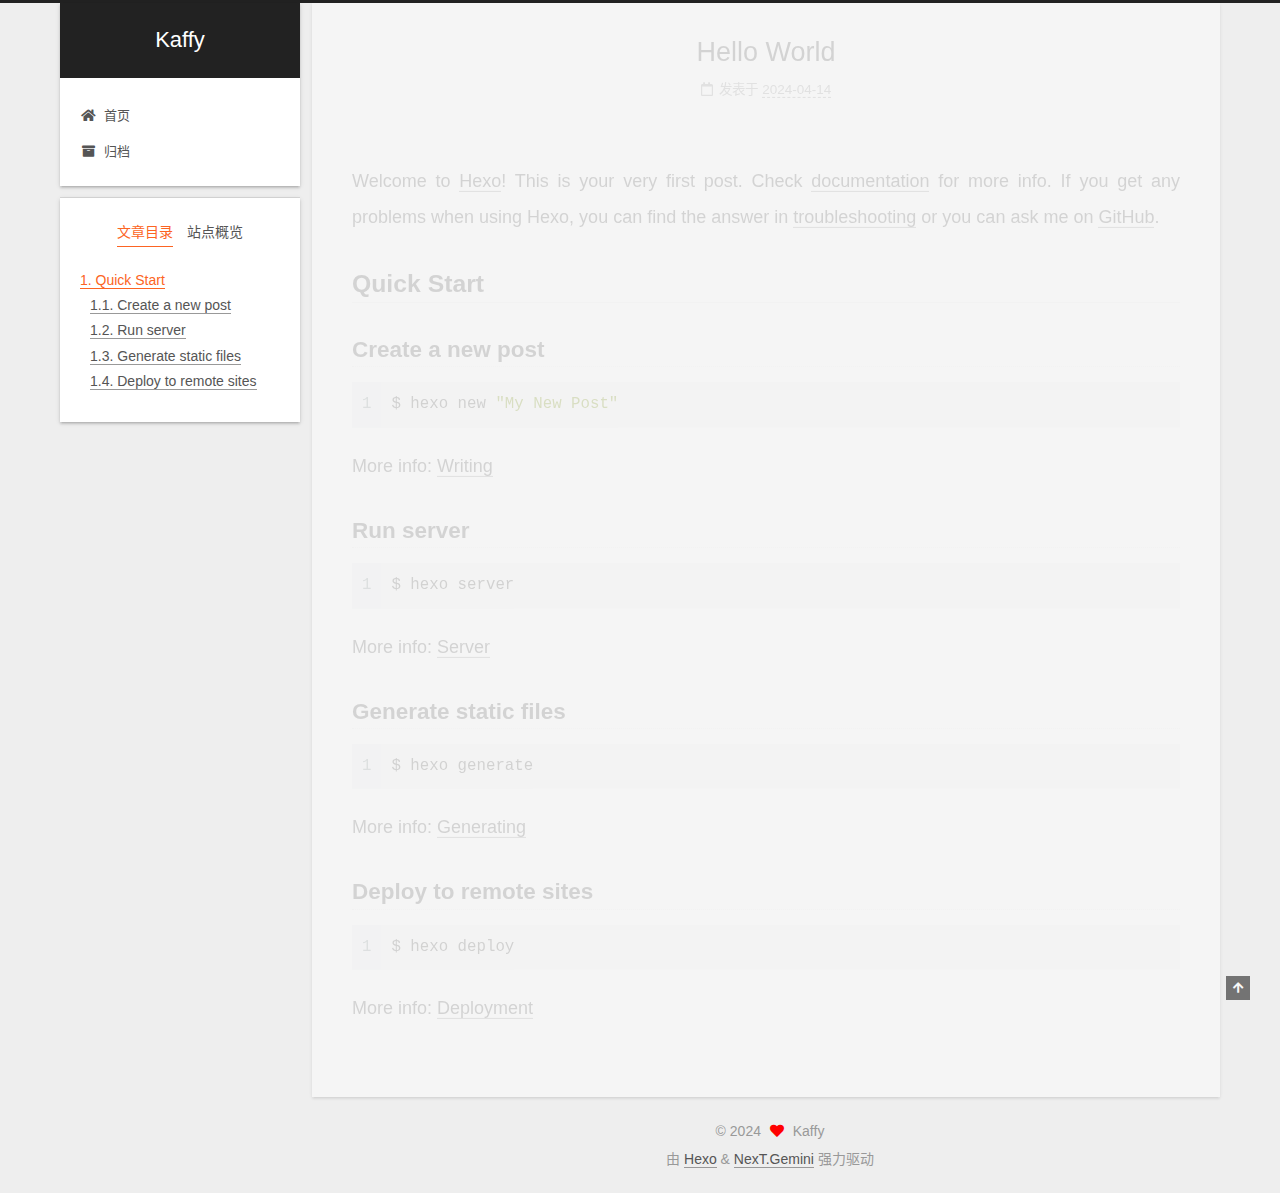
<file: 2024/04/14/hello-world/index.html>
<!DOCTYPE html>
<html lang="zh-CN">
<head>
  <meta charset="UTF-8">
<meta name="viewport" content="width=device-width, initial-scale=1, maximum-scale=2">
<meta name="theme-color" content="#222">
<meta name="generator" content="Hexo 7.1.1">
  <link rel="apple-touch-icon" sizes="180x180" href="/images/apple-touch-icon-next.png">
  <link rel="icon" type="image/png" sizes="32x32" href="/images/favicon-32x32-next.png">
  <link rel="icon" type="image/png" sizes="16x16" href="/images/favicon-16x16-next.png">
  <link rel="mask-icon" href="/images/logo.svg" color="#222">

<link rel="stylesheet" href="/css/main.css">


<link rel="stylesheet" href="/lib/font-awesome/css/all.min.css">

<script id="hexo-configurations">
    var NexT = window.NexT || {};
    var CONFIG = {"hostname":"example.com","root":"/","scheme":"Gemini","version":"7.8.0","exturl":false,"sidebar":{"position":"left","display":"post","padding":18,"offset":12,"onmobile":false},"copycode":{"enable":false,"show_result":false,"style":null},"back2top":{"enable":true,"sidebar":false,"scrollpercent":false},"bookmark":{"enable":false,"color":"#222","save":"auto"},"fancybox":false,"mediumzoom":false,"lazyload":false,"pangu":false,"comments":{"style":"tabs","active":null,"storage":true,"lazyload":false,"nav":null},"algolia":{"hits":{"per_page":10},"labels":{"input_placeholder":"Search for Posts","hits_empty":"We didn't find any results for the search: ${query}","hits_stats":"${hits} results found in ${time} ms"}},"localsearch":{"enable":false,"trigger":"auto","top_n_per_article":1,"unescape":false,"preload":false},"motion":{"enable":true,"async":false,"transition":{"post_block":"fadeIn","post_header":"slideDownIn","post_body":"slideDownIn","coll_header":"slideLeftIn","sidebar":"slideUpIn"}}};
  </script>

  <meta name="description" content="Welcome to Hexo! This is your very first post. Check documentation for more info. If you get any problems when using Hexo, you can find the answer in troubleshooting or you can ask me on GitHub. Quick">
<meta property="og:type" content="article">
<meta property="og:title" content="Hello World">
<meta property="og:url" content="http://example.com/2024/04/14/hello-world/index.html">
<meta property="og:site_name" content="Kaffy">
<meta property="og:description" content="Welcome to Hexo! This is your very first post. Check documentation for more info. If you get any problems when using Hexo, you can find the answer in troubleshooting or you can ask me on GitHub. Quick">
<meta property="og:locale" content="zh_CN">
<meta property="article:published_time" content="2024-04-14T03:50:15.815Z">
<meta property="article:modified_time" content="2024-04-14T03:50:15.815Z">
<meta property="article:author" content="Kaffy">
<meta name="twitter:card" content="summary">

<link rel="canonical" href="http://example.com/2024/04/14/hello-world/">


<script id="page-configurations">
  // https://hexo.io/docs/variables.html
  CONFIG.page = {
    sidebar: "",
    isHome : false,
    isPost : true,
    lang   : 'zh-CN'
  };
</script>

  <title>Hello World | Kaffy</title>
  






  <noscript>
  <style>
  .use-motion .brand,
  .use-motion .menu-item,
  .sidebar-inner,
  .use-motion .post-block,
  .use-motion .pagination,
  .use-motion .comments,
  .use-motion .post-header,
  .use-motion .post-body,
  .use-motion .collection-header { opacity: initial; }

  .use-motion .site-title,
  .use-motion .site-subtitle {
    opacity: initial;
    top: initial;
  }

  .use-motion .logo-line-before i { left: initial; }
  .use-motion .logo-line-after i { right: initial; }
  </style>
</noscript>

</head>

<body itemscope itemtype="http://schema.org/WebPage">
  <div class="container use-motion">
    <div class="headband"></div>

    <header class="header" itemscope itemtype="http://schema.org/WPHeader">
      <div class="header-inner"><div class="site-brand-container">
  <div class="site-nav-toggle">
    <div class="toggle" aria-label="切换导航栏">
      <span class="toggle-line toggle-line-first"></span>
      <span class="toggle-line toggle-line-middle"></span>
      <span class="toggle-line toggle-line-last"></span>
    </div>
  </div>

  <div class="site-meta">

    <a href="/" class="brand" rel="start">
      <span class="logo-line-before"><i></i></span>
      <h1 class="site-title">Kaffy</h1>
      <span class="logo-line-after"><i></i></span>
    </a>
  </div>

  <div class="site-nav-right">
    <div class="toggle popup-trigger">
    </div>
  </div>
</div>




<nav class="site-nav">
  <ul id="menu" class="main-menu menu">
        <li class="menu-item menu-item-home">

    <a href="/" rel="section"><i class="fa fa-home fa-fw"></i>首页</a>

  </li>
        <li class="menu-item menu-item-archives">

    <a href="/archives/" rel="section"><i class="fa fa-archive fa-fw"></i>归档</a>

  </li>
  </ul>
</nav>




</div>
    </header>

    
  <div class="back-to-top">
    <i class="fa fa-arrow-up"></i>
    <span>0%</span>
  </div>


    <main class="main">
      <div class="main-inner">
        <div class="content-wrap">
          

          <div class="content post posts-expand">
            

    
  
  
  <article itemscope itemtype="http://schema.org/Article" class="post-block" lang="zh-CN">
    <link itemprop="mainEntityOfPage" href="http://example.com/2024/04/14/hello-world/">

    <span hidden itemprop="author" itemscope itemtype="http://schema.org/Person">
      <meta itemprop="image" content="/images/avatar.gif">
      <meta itemprop="name" content="Kaffy">
      <meta itemprop="description" content="物极必反，否极泰来">
    </span>

    <span hidden itemprop="publisher" itemscope itemtype="http://schema.org/Organization">
      <meta itemprop="name" content="Kaffy">
    </span>
      <header class="post-header">
        <h1 class="post-title" itemprop="name headline">
          Hello World
        </h1>

        <div class="post-meta">
            <span class="post-meta-item">
              <span class="post-meta-item-icon">
                <i class="far fa-calendar"></i>
              </span>
              <span class="post-meta-item-text">发表于</span>

              <time title="创建时间：2024-04-14 11:50:15" itemprop="dateCreated datePublished" datetime="2024-04-14T11:50:15+08:00">2024-04-14</time>
            </span>

          

        </div>
      </header>

    
    
    
    <div class="post-body" itemprop="articleBody">

      
        <p>Welcome to <a target="_blank" rel="noopener" href="https://hexo.io/">Hexo</a>! This is your very first post. Check <a target="_blank" rel="noopener" href="https://hexo.io/docs/">documentation</a> for more info. If you get any problems when using Hexo, you can find the answer in <a target="_blank" rel="noopener" href="https://hexo.io/docs/troubleshooting.html">troubleshooting</a> or you can ask me on <a target="_blank" rel="noopener" href="https://github.com/hexojs/hexo/issues">GitHub</a>.</p>
<h2 id="Quick-Start"><a href="#Quick-Start" class="headerlink" title="Quick Start"></a>Quick Start</h2><h3 id="Create-a-new-post"><a href="#Create-a-new-post" class="headerlink" title="Create a new post"></a>Create a new post</h3><figure class="highlight bash"><table><tr><td class="gutter"><pre><span class="line">1</span><br></pre></td><td class="code"><pre><span class="line">$ hexo new <span class="string">&quot;My New Post&quot;</span></span><br></pre></td></tr></table></figure>

<p>More info: <a target="_blank" rel="noopener" href="https://hexo.io/docs/writing.html">Writing</a></p>
<h3 id="Run-server"><a href="#Run-server" class="headerlink" title="Run server"></a>Run server</h3><figure class="highlight bash"><table><tr><td class="gutter"><pre><span class="line">1</span><br></pre></td><td class="code"><pre><span class="line">$ hexo server</span><br></pre></td></tr></table></figure>

<p>More info: <a target="_blank" rel="noopener" href="https://hexo.io/docs/server.html">Server</a></p>
<h3 id="Generate-static-files"><a href="#Generate-static-files" class="headerlink" title="Generate static files"></a>Generate static files</h3><figure class="highlight bash"><table><tr><td class="gutter"><pre><span class="line">1</span><br></pre></td><td class="code"><pre><span class="line">$ hexo generate</span><br></pre></td></tr></table></figure>

<p>More info: <a target="_blank" rel="noopener" href="https://hexo.io/docs/generating.html">Generating</a></p>
<h3 id="Deploy-to-remote-sites"><a href="#Deploy-to-remote-sites" class="headerlink" title="Deploy to remote sites"></a>Deploy to remote sites</h3><figure class="highlight bash"><table><tr><td class="gutter"><pre><span class="line">1</span><br></pre></td><td class="code"><pre><span class="line">$ hexo deploy</span><br></pre></td></tr></table></figure>

<p>More info: <a target="_blank" rel="noopener" href="https://hexo.io/docs/one-command-deployment.html">Deployment</a></p>

    </div>

    
    
    

      <footer class="post-footer">

        


        
      </footer>
    
  </article>
  
  
  



          </div>
          

<script>
  window.addEventListener('tabs:register', () => {
    let { activeClass } = CONFIG.comments;
    if (CONFIG.comments.storage) {
      activeClass = localStorage.getItem('comments_active') || activeClass;
    }
    if (activeClass) {
      let activeTab = document.querySelector(`a[href="#comment-${activeClass}"]`);
      if (activeTab) {
        activeTab.click();
      }
    }
  });
  if (CONFIG.comments.storage) {
    window.addEventListener('tabs:click', event => {
      if (!event.target.matches('.tabs-comment .tab-content .tab-pane')) return;
      let commentClass = event.target.classList[1];
      localStorage.setItem('comments_active', commentClass);
    });
  }
</script>

        </div>
          
  
  <div class="toggle sidebar-toggle">
    <span class="toggle-line toggle-line-first"></span>
    <span class="toggle-line toggle-line-middle"></span>
    <span class="toggle-line toggle-line-last"></span>
  </div>

  <aside class="sidebar">
    <div class="sidebar-inner">

      <ul class="sidebar-nav motion-element">
        <li class="sidebar-nav-toc">
          文章目录
        </li>
        <li class="sidebar-nav-overview">
          站点概览
        </li>
      </ul>

      <!--noindex-->
      <div class="post-toc-wrap sidebar-panel">
          <div class="post-toc motion-element"><ol class="nav"><li class="nav-item nav-level-2"><a class="nav-link" href="#Quick-Start"><span class="nav-number">1.</span> <span class="nav-text">Quick Start</span></a><ol class="nav-child"><li class="nav-item nav-level-3"><a class="nav-link" href="#Create-a-new-post"><span class="nav-number">1.1.</span> <span class="nav-text">Create a new post</span></a></li><li class="nav-item nav-level-3"><a class="nav-link" href="#Run-server"><span class="nav-number">1.2.</span> <span class="nav-text">Run server</span></a></li><li class="nav-item nav-level-3"><a class="nav-link" href="#Generate-static-files"><span class="nav-number">1.3.</span> <span class="nav-text">Generate static files</span></a></li><li class="nav-item nav-level-3"><a class="nav-link" href="#Deploy-to-remote-sites"><span class="nav-number">1.4.</span> <span class="nav-text">Deploy to remote sites</span></a></li></ol></li></ol></div>
      </div>
      <!--/noindex-->

      <div class="site-overview-wrap sidebar-panel">
        <div class="site-author motion-element" itemprop="author" itemscope itemtype="http://schema.org/Person">
  <p class="site-author-name" itemprop="name">Kaffy</p>
  <div class="site-description" itemprop="description">物极必反，否极泰来</div>
</div>
<div class="site-state-wrap motion-element">
  <nav class="site-state">
      <div class="site-state-item site-state-posts">
          <a href="/archives/">
        
          <span class="site-state-item-count">1</span>
          <span class="site-state-item-name">日志</span>
        </a>
      </div>
  </nav>
</div>



      </div>

    </div>
  </aside>
  <div id="sidebar-dimmer"></div>


      </div>
    </main>

    <footer class="footer">
      <div class="footer-inner">
        

        

<div class="copyright">
  
  &copy; 
  <span itemprop="copyrightYear">2024</span>
  <span class="with-love">
    <i class="fa fa-heart"></i>
  </span>
  <span class="author" itemprop="copyrightHolder">Kaffy</span>
</div>
  <div class="powered-by">由 <a href="https://hexo.io/" class="theme-link" rel="noopener" target="_blank">Hexo</a> & <a href="https://theme-next.org/" class="theme-link" rel="noopener" target="_blank">NexT.Gemini</a> 强力驱动
  </div>

        








      </div>
    </footer>
  </div>

  
  <script src="/lib/anime.min.js"></script>
  <script src="/lib/velocity/velocity.min.js"></script>
  <script src="/lib/velocity/velocity.ui.min.js"></script>

<script src="/js/utils.js"></script>

<script src="/js/motion.js"></script>


<script src="/js/schemes/pisces.js"></script>


<script src="/js/next-boot.js"></script>




  















  

  

</body>
</html>
</file>
<file: css/main.css>
:root {
  --body-bg-color: #eee;
  --content-bg-color: #fff;
  --card-bg-color: #f5f5f5;
  --text-color: #555;
  --blockquote-color: #666;
  --link-color: #555;
  --link-hover-color: #222;
  --brand-color: #fff;
  --brand-hover-color: #fff;
  --table-row-odd-bg-color: #f9f9f9;
  --table-row-hover-bg-color: #f5f5f5;
  --menu-item-bg-color: #f5f5f5;
  --btn-default-bg: #fff;
  --btn-default-color: #555;
  --btn-default-border-color: #555;
  --btn-default-hover-bg: #222;
  --btn-default-hover-color: #fff;
  --btn-default-hover-border-color: #222;
}
html {
  line-height: 1.15; /* 1 */
  -webkit-text-size-adjust: 100%; /* 2 */
}
body {
  margin: 0;
}
main {
  display: block;
}
h1 {
  font-size: 2em;
  margin: 0.67em 0;
}
hr {
  box-sizing: content-box; /* 1 */
  height: 0; /* 1 */
  overflow: visible; /* 2 */
}
pre {
  font-family: monospace, monospace; /* 1 */
  font-size: 1em; /* 2 */
}
a {
  background: transparent;
}
abbr[title] {
  border-bottom: none; /* 1 */
  text-decoration: underline; /* 2 */
  text-decoration: underline dotted; /* 2 */
}
b,
strong {
  font-weight: bolder;
}
code,
kbd,
samp {
  font-family: monospace, monospace; /* 1 */
  font-size: 1em; /* 2 */
}
small {
  font-size: 80%;
}
sub,
sup {
  font-size: 75%;
  line-height: 0;
  position: relative;
  vertical-align: baseline;
}
sub {
  bottom: -0.25em;
}
sup {
  top: -0.5em;
}
img {
  border-style: none;
}
button,
input,
optgroup,
select,
textarea {
  font-family: inherit; /* 1 */
  font-size: 100%; /* 1 */
  line-height: 1.15; /* 1 */
  margin: 0; /* 2 */
}
button,
input {
/* 1 */
  overflow: visible;
}
button,
select {
/* 1 */
  text-transform: none;
}
button,
[type='button'],
[type='reset'],
[type='submit'] {
  -webkit-appearance: button;
}
button::-moz-focus-inner,
[type='button']::-moz-focus-inner,
[type='reset']::-moz-focus-inner,
[type='submit']::-moz-focus-inner {
  border-style: none;
  padding: 0;
}
button:-moz-focusring,
[type='button']:-moz-focusring,
[type='reset']:-moz-focusring,
[type='submit']:-moz-focusring {
  outline: 1px dotted ButtonText;
}
fieldset {
  padding: 0.35em 0.75em 0.625em;
}
legend {
  box-sizing: border-box; /* 1 */
  color: inherit; /* 2 */
  display: table; /* 1 */
  max-width: 100%; /* 1 */
  padding: 0; /* 3 */
  white-space: normal; /* 1 */
}
progress {
  vertical-align: baseline;
}
textarea {
  overflow: auto;
}
[type='checkbox'],
[type='radio'] {
  box-sizing: border-box; /* 1 */
  padding: 0; /* 2 */
}
[type='number']::-webkit-inner-spin-button,
[type='number']::-webkit-outer-spin-button {
  height: auto;
}
[type='search'] {
  outline-offset: -2px; /* 2 */
  -webkit-appearance: textfield; /* 1 */
}
[type='search']::-webkit-search-decoration {
  -webkit-appearance: none;
}
::-webkit-file-upload-button {
  font: inherit; /* 2 */
  -webkit-appearance: button; /* 1 */
}
details {
  display: block;
}
summary {
  display: list-item;
}
template {
  display: none;
}
[hidden] {
  display: none;
}
::selection {
  background: #262a30;
  color: #eee;
}
html,
body {
  height: 100%;
}
body {
  background: var(--body-bg-color);
  color: var(--text-color);
  font-family: 'Lato', "PingFang SC", "Microsoft YaHei", sans-serif;
  font-size: 1em;
  line-height: 2;
}
@media (max-width: 991px) {
  body {
    padding-left: 0 !important;
    padding-right: 0 !important;
  }
}
h1,
h2,
h3,
h4,
h5,
h6 {
  font-family: 'Lato', "PingFang SC", "Microsoft YaHei", sans-serif;
  font-weight: bold;
  line-height: 1.5;
  margin: 20px 0 15px;
}
h1 {
  font-size: 1.5em;
}
h2 {
  font-size: 1.375em;
}
h3 {
  font-size: 1.25em;
}
h4 {
  font-size: 1.125em;
}
h5 {
  font-size: 1em;
}
h6 {
  font-size: 0.875em;
}
p {
  margin: 0 0 20px 0;
}
a,
span.exturl {
  border-bottom: 1px solid #999;
  color: var(--link-color);
  outline: 0;
  text-decoration: none;
  overflow-wrap: break-word;
  word-wrap: break-word;
  cursor: pointer;
}
a:hover,
span.exturl:hover {
  border-bottom-color: var(--link-hover-color);
  color: var(--link-hover-color);
}
iframe,
img,
video {
  display: block;
  margin-left: auto;
  margin-right: auto;
  max-width: 100%;
}
hr {
  background-image: repeating-linear-gradient(-45deg, #ddd, #ddd 4px, transparent 4px, transparent 8px);
  border: 0;
  height: 3px;
  margin: 40px 0;
}
blockquote {
  border-left: 4px solid #ddd;
  color: var(--blockquote-color);
  margin: 0;
  padding: 0 15px;
}
blockquote cite::before {
  content: '-';
  padding: 0 5px;
}
dt {
  font-weight: bold;
}
dd {
  margin: 0;
  padding: 0;
}
kbd {
  background-color: #f5f5f5;
  background-image: linear-gradient(#eee, #fff, #eee);
  border: 1px solid #ccc;
  border-radius: 0.2em;
  box-shadow: 0.1em 0.1em 0.2em rgba(0,0,0,0.1);
  color: #555;
  font-family: inherit;
  padding: 0.1em 0.3em;
  white-space: nowrap;
}
.table-container {
  overflow: auto;
}
table {
  border-collapse: collapse;
  border-spacing: 0;
  font-size: 0.875em;
  margin: 0 0 20px 0;
  width: 100%;
}
tbody tr:nth-of-type(odd) {
  background: var(--table-row-odd-bg-color);
}
tbody tr:hover {
  background: var(--table-row-hover-bg-color);
}
caption,
th,
td {
  font-weight: normal;
  padding: 8px;
  vertical-align: middle;
}
th,
td {
  border: 1px solid #ddd;
  border-bottom: 3px solid #ddd;
}
th {
  font-weight: 700;
  padding-bottom: 10px;
}
td {
  border-bottom-width: 1px;
}
.btn {
  background: var(--btn-default-bg);
  border: 2px solid var(--btn-default-border-color);
  border-radius: 2px;
  color: var(--btn-default-color);
  display: inline-block;
  font-size: 0.875em;
  line-height: 2;
  padding: 0 20px;
  text-decoration: none;
  transition-property: background-color;
  transition-delay: 0s;
  transition-duration: 0.2s;
  transition-timing-function: ease-in-out;
}
.btn:hover {
  background: var(--btn-default-hover-bg);
  border-color: var(--btn-default-hover-border-color);
  color: var(--btn-default-hover-color);
}
.btn + .btn {
  margin: 0 0 8px 8px;
}
.btn .fa-fw {
  text-align: left;
  width: 1.285714285714286em;
}
.toggle {
  line-height: 0;
}
.toggle .toggle-line {
  background: #fff;
  display: inline-block;
  height: 2px;
  left: 0;
  position: relative;
  top: 0;
  transition: all 0.4s;
  vertical-align: top;
  width: 100%;
}
.toggle .toggle-line:not(:first-child) {
  margin-top: 3px;
}
.toggle.toggle-arrow .toggle-line-first {
  left: 50%;
  top: 2px;
  transform: rotate(45deg);
  width: 50%;
}
.toggle.toggle-arrow .toggle-line-middle {
  left: 2px;
  width: 90%;
}
.toggle.toggle-arrow .toggle-line-last {
  left: 50%;
  top: -2px;
  transform: rotate(-45deg);
  width: 50%;
}
.toggle.toggle-close .toggle-line-first {
  transform: rotate(-45deg);
  top: 5px;
}
.toggle.toggle-close .toggle-line-middle {
  opacity: 0;
}
.toggle.toggle-close .toggle-line-last {
  transform: rotate(45deg);
  top: -5px;
}
.highlight,
pre {
  background: #f7f7f7;
  color: #4d4d4c;
  line-height: 1.6;
  margin: 0 auto 20px;
}
pre,
code {
  font-family: consolas, Menlo, monospace, "PingFang SC", "Microsoft YaHei";
}
code {
  background: #eee;
  border-radius: 3px;
  color: #555;
  padding: 2px 4px;
  overflow-wrap: break-word;
  word-wrap: break-word;
}
.highlight *::selection {
  background: #d6d6d6;
}
.highlight pre {
  border: 0;
  margin: 0;
  padding: 10px 0;
}
.highlight table {
  border: 0;
  margin: 0;
  width: auto;
}
.highlight td {
  border: 0;
  padding: 0;
}
.highlight figcaption {
  background: #eff2f3;
  color: #4d4d4c;
  display: flex;
  font-size: 0.875em;
  justify-content: space-between;
  line-height: 1.2;
  padding: 0.5em;
}
.highlight figcaption a {
  color: #4d4d4c;
}
.highlight figcaption a:hover {
  border-bottom-color: #4d4d4c;
}
.highlight .gutter {
  -moz-user-select: none;
  -ms-user-select: none;
  -webkit-user-select: none;
  user-select: none;
}
.highlight .gutter pre {
  background: #eff2f3;
  color: #869194;
  padding-left: 10px;
  padding-right: 10px;
  text-align: right;
}
.highlight .code pre {
  background: #f7f7f7;
  padding-left: 10px;
  width: 100%;
}
.gist table {
  width: auto;
}
.gist table td {
  border: 0;
}
pre {
  overflow: auto;
  padding: 10px;
}
pre code {
  background: none;
  color: #4d4d4c;
  font-size: 0.875em;
  padding: 0;
  text-shadow: none;
}
pre .deletion {
  background: #fdd;
}
pre .addition {
  background: #dfd;
}
pre .meta {
  color: #eab700;
  -moz-user-select: none;
  -ms-user-select: none;
  -webkit-user-select: none;
  user-select: none;
}
pre .comment {
  color: #8e908c;
}
pre .variable,
pre .attribute,
pre .tag,
pre .name,
pre .regexp,
pre .ruby .constant,
pre .xml .tag .title,
pre .xml .pi,
pre .xml .doctype,
pre .html .doctype,
pre .css .id,
pre .css .class,
pre .css .pseudo {
  color: #c82829;
}
pre .number,
pre .preprocessor,
pre .built_in,
pre .builtin-name,
pre .literal,
pre .params,
pre .constant,
pre .command {
  color: #f5871f;
}
pre .ruby .class .title,
pre .css .rules .attribute,
pre .string,
pre .symbol,
pre .value,
pre .inheritance,
pre .header,
pre .ruby .symbol,
pre .xml .cdata,
pre .special,
pre .formula {
  color: #718c00;
}
pre .title,
pre .css .hexcolor {
  color: #3e999f;
}
pre .function,
pre .python .decorator,
pre .python .title,
pre .ruby .function .title,
pre .ruby .title .keyword,
pre .perl .sub,
pre .javascript .title,
pre .coffeescript .title {
  color: #4271ae;
}
pre .keyword,
pre .javascript .function {
  color: #8959a8;
}
.blockquote-center {
  border-left: none;
  margin: 40px 0;
  padding: 0;
  position: relative;
  text-align: center;
}
.blockquote-center .fa {
  display: block;
  opacity: 0.6;
  position: absolute;
  width: 100%;
}
.blockquote-center .fa-quote-left {
  border-top: 1px solid #ccc;
  text-align: left;
  top: -20px;
}
.blockquote-center .fa-quote-right {
  border-bottom: 1px solid #ccc;
  text-align: right;
  bottom: -20px;
}
.blockquote-center p,
.blockquote-center div {
  text-align: center;
}
.post-body .group-picture img {
  margin: 0 auto;
  padding: 0 3px;
}
.group-picture-row {
  margin-bottom: 6px;
  overflow: hidden;
}
.group-picture-column {
  float: left;
  margin-bottom: 10px;
}
.post-body .label {
  color: #555;
  display: inline;
  padding: 0 2px;
}
.post-body .label.default {
  background: #f0f0f0;
}
.post-body .label.primary {
  background: #efe6f7;
}
.post-body .label.info {
  background: #e5f2f8;
}
.post-body .label.success {
  background: #e7f4e9;
}
.post-body .label.warning {
  background: #fcf6e1;
}
.post-body .label.danger {
  background: #fae8eb;
}
.post-body .tabs {
  margin-bottom: 20px;
}
.post-body .tabs,
.tabs-comment {
  display: block;
  padding-top: 10px;
  position: relative;
}
.post-body .tabs ul.nav-tabs,
.tabs-comment ul.nav-tabs {
  display: flex;
  flex-wrap: wrap;
  margin: 0;
  margin-bottom: -1px;
  padding: 0;
}
@media (max-width: 413px) {
  .post-body .tabs ul.nav-tabs,
  .tabs-comment ul.nav-tabs {
    display: block;
    margin-bottom: 5px;
  }
}
.post-body .tabs ul.nav-tabs li.tab,
.tabs-comment ul.nav-tabs li.tab {
  border-bottom: 1px solid #ddd;
  border-left: 1px solid transparent;
  border-right: 1px solid transparent;
  border-top: 3px solid transparent;
  flex-grow: 1;
  list-style-type: none;
  border-radius: 0 0 0 0;
}
@media (max-width: 413px) {
  .post-body .tabs ul.nav-tabs li.tab,
  .tabs-comment ul.nav-tabs li.tab {
    border-bottom: 1px solid transparent;
    border-left: 3px solid transparent;
    border-right: 1px solid transparent;
    border-top: 1px solid transparent;
  }
}
@media (max-width: 413px) {
  .post-body .tabs ul.nav-tabs li.tab,
  .tabs-comment ul.nav-tabs li.tab {
    border-radius: 0;
  }
}
.post-body .tabs ul.nav-tabs li.tab a,
.tabs-comment ul.nav-tabs li.tab a {
  border-bottom: initial;
  display: block;
  line-height: 1.8;
  outline: 0;
  padding: 0.25em 0.75em;
  text-align: center;
  transition-delay: 0s;
  transition-duration: 0.2s;
  transition-timing-function: ease-out;
}
.post-body .tabs ul.nav-tabs li.tab a i,
.tabs-comment ul.nav-tabs li.tab a i {
  width: 1.285714285714286em;
}
.post-body .tabs ul.nav-tabs li.tab.active,
.tabs-comment ul.nav-tabs li.tab.active {
  border-bottom: 1px solid transparent;
  border-left: 1px solid #ddd;
  border-right: 1px solid #ddd;
  border-top: 3px solid #fc6423;
}
@media (max-width: 413px) {
  .post-body .tabs ul.nav-tabs li.tab.active,
  .tabs-comment ul.nav-tabs li.tab.active {
    border-bottom: 1px solid #ddd;
    border-left: 3px solid #fc6423;
    border-right: 1px solid #ddd;
    border-top: 1px solid #ddd;
  }
}
.post-body .tabs ul.nav-tabs li.tab.active a,
.tabs-comment ul.nav-tabs li.tab.active a {
  color: var(--link-color);
  cursor: default;
}
.post-body .tabs .tab-content .tab-pane,
.tabs-comment .tab-content .tab-pane {
  border: 1px solid #ddd;
  border-top: 0;
  padding: 20px 20px 0 20px;
  border-radius: 0;
}
.post-body .tabs .tab-content .tab-pane:not(.active),
.tabs-comment .tab-content .tab-pane:not(.active) {
  display: none;
}
.post-body .tabs .tab-content .tab-pane.active,
.tabs-comment .tab-content .tab-pane.active {
  display: block;
}
.post-body .tabs .tab-content .tab-pane.active:nth-of-type(1),
.tabs-comment .tab-content .tab-pane.active:nth-of-type(1) {
  border-radius: 0 0 0 0;
}
@media (max-width: 413px) {
  .post-body .tabs .tab-content .tab-pane.active:nth-of-type(1),
  .tabs-comment .tab-content .tab-pane.active:nth-of-type(1) {
    border-radius: 0;
  }
}
.post-body .note {
  border-radius: 3px;
  margin-bottom: 20px;
  padding: 1em;
  position: relative;
  border: 1px solid #eee;
  border-left-width: 5px;
}
.post-body .note h2,
.post-body .note h3,
.post-body .note h4,
.post-body .note h5,
.post-body .note h6 {
  margin-top: 0;
  border-bottom: initial;
  margin-bottom: 0;
  padding-top: 0;
}
.post-body .note p:first-child,
.post-body .note ul:first-child,
.post-body .note ol:first-child,
.post-body .note table:first-child,
.post-body .note pre:first-child,
.post-body .note blockquote:first-child,
.post-body .note img:first-child {
  margin-top: 0;
}
.post-body .note p:last-child,
.post-body .note ul:last-child,
.post-body .note ol:last-child,
.post-body .note table:last-child,
.post-body .note pre:last-child,
.post-body .note blockquote:last-child,
.post-body .note img:last-child {
  margin-bottom: 0;
}
.post-body .note.default {
  border-left-color: #777;
}
.post-body .note.default h2,
.post-body .note.default h3,
.post-body .note.default h4,
.post-body .note.default h5,
.post-body .note.default h6 {
  color: #777;
}
.post-body .note.primary {
  border-left-color: #6f42c1;
}
.post-body .note.primary h2,
.post-body .note.primary h3,
.post-body .note.primary h4,
.post-body .note.primary h5,
.post-body .note.primary h6 {
  color: #6f42c1;
}
.post-body .note.info {
  border-left-color: #428bca;
}
.post-body .note.info h2,
.post-body .note.info h3,
.post-body .note.info h4,
.post-body .note.info h5,
.post-body .note.info h6 {
  color: #428bca;
}
.post-body .note.success {
  border-left-color: #5cb85c;
}
.post-body .note.success h2,
.post-body .note.success h3,
.post-body .note.success h4,
.post-body .note.success h5,
.post-body .note.success h6 {
  color: #5cb85c;
}
.post-body .note.warning {
  border-left-color: #f0ad4e;
}
.post-body .note.warning h2,
.post-body .note.warning h3,
.post-body .note.warning h4,
.post-body .note.warning h5,
.post-body .note.warning h6 {
  color: #f0ad4e;
}
.post-body .note.danger {
  border-left-color: #d9534f;
}
.post-body .note.danger h2,
.post-body .note.danger h3,
.post-body .note.danger h4,
.post-body .note.danger h5,
.post-body .note.danger h6 {
  color: #d9534f;
}
.pagination .prev,
.pagination .next,
.pagination .page-number,
.pagination .space {
  display: inline-block;
  margin: 0 10px;
  padding: 0 11px;
  position: relative;
  top: -1px;
}
@media (max-width: 767px) {
  .pagination .prev,
  .pagination .next,
  .pagination .page-number,
  .pagination .space {
    margin: 0 5px;
  }
}
.pagination {
  border-top: 1px solid #eee;
  margin: 120px 0 0;
  text-align: center;
}
.pagination .prev,
.pagination .next,
.pagination .page-number {
  border-bottom: 0;
  border-top: 1px solid #eee;
  transition-property: border-color;
  transition-delay: 0s;
  transition-duration: 0.2s;
  transition-timing-function: ease-in-out;
}
.pagination .prev:hover,
.pagination .next:hover,
.pagination .page-number:hover {
  border-top-color: #222;
}
.pagination .space {
  margin: 0;
  padding: 0;
}
.pagination .prev {
  margin-left: 0;
}
.pagination .next {
  margin-right: 0;
}
.pagination .page-number.current {
  background: #ccc;
  border-top-color: #ccc;
  color: #fff;
}
@media (max-width: 767px) {
  .pagination {
    border-top: none;
  }
  .pagination .prev,
  .pagination .next,
  .pagination .page-number {
    border-bottom: 1px solid #eee;
    border-top: 0;
    margin-bottom: 10px;
    padding: 0 10px;
  }
  .pagination .prev:hover,
  .pagination .next:hover,
  .pagination .page-number:hover {
    border-bottom-color: #222;
  }
}
.comments {
  margin-top: 60px;
  overflow: hidden;
}
.comment-button-group {
  display: flex;
  flex-wrap: wrap-reverse;
  justify-content: center;
  margin: 1em 0;
}
.comment-button-group .comment-button {
  margin: 0.1em 0.2em;
}
.comment-button-group .comment-button.active {
  background: var(--btn-default-hover-bg);
  border-color: var(--btn-default-hover-border-color);
  color: var(--btn-default-hover-color);
}
.comment-position {
  display: none;
}
.comment-position.active {
  display: block;
}
.tabs-comment {
  background: var(--content-bg-color);
  margin-top: 4em;
  padding-top: 0;
}
.tabs-comment .comments {
  border: 0;
  box-shadow: none;
  margin-top: 0;
  padding-top: 0;
}
.container {
  min-height: 100%;
  position: relative;
}
.main-inner {
  margin: 0 auto;
  width: calc(100% - 20px);
}
@media (min-width: 1200px) {
  .main-inner {
    width: 1160px;
  }
}
@media (min-width: 1600px) {
  .main-inner {
    width: 73%;
  }
}
@media (max-width: 767px) {
  .content-wrap {
    padding: 0 20px;
  }
}
.header {
  background: transparent;
}
.header-inner {
  margin: 0 auto;
  width: calc(100% - 20px);
}
@media (min-width: 1200px) {
  .header-inner {
    width: 1160px;
  }
}
@media (min-width: 1600px) {
  .header-inner {
    width: 73%;
  }
}
.site-brand-container {
  display: flex;
  flex-shrink: 0;
  padding: 0 10px;
}
.headband {
  background: #222;
  height: 3px;
}
.site-meta {
  flex-grow: 1;
  text-align: center;
}
@media (max-width: 767px) {
  .site-meta {
    text-align: center;
  }
}
.brand {
  border-bottom: none;
  color: var(--brand-color);
  display: inline-block;
  line-height: 1.375em;
  padding: 0 40px;
  position: relative;
}
.brand:hover {
  color: var(--brand-hover-color);
}
.site-title {
  font-family: 'Lato', "PingFang SC", "Microsoft YaHei", sans-serif;
  font-size: 1.375em;
  font-weight: normal;
  margin: 0;
}
.site-subtitle {
  color: #ddd;
  font-size: 0.8125em;
  margin: 10px 0;
}
.use-motion .brand {
  opacity: 0;
}
.use-motion .site-title,
.use-motion .site-subtitle,
.use-motion .custom-logo-image {
  opacity: 0;
  position: relative;
  top: -10px;
}
.site-nav-toggle,
.site-nav-right {
  display: none;
}
@media (max-width: 767px) {
  .site-nav-toggle,
  .site-nav-right {
    display: flex;
    flex-direction: column;
    justify-content: center;
  }
}
.site-nav-toggle .toggle,
.site-nav-right .toggle {
  color: var(--text-color);
  padding: 10px;
  width: 22px;
}
.site-nav-toggle .toggle .toggle-line,
.site-nav-right .toggle .toggle-line {
  background: var(--text-color);
  border-radius: 1px;
}
.site-nav {
  display: block;
}
@media (max-width: 767px) {
  .site-nav {
    clear: both;
    display: none;
  }
}
.site-nav.site-nav-on {
  display: block;
}
.menu {
  margin-top: 20px;
  padding-left: 0;
  text-align: center;
}
.menu-item {
  display: inline-block;
  list-style: none;
  margin: 0 10px;
}
@media (max-width: 767px) {
  .menu-item {
    display: block;
    margin-top: 10px;
  }
  .menu-item.menu-item-search {
    display: none;
  }
}
.menu-item a,
.menu-item span.exturl {
  border-bottom: 0;
  display: block;
  font-size: 0.8125em;
  transition-property: border-color;
  transition-delay: 0s;
  transition-duration: 0.2s;
  transition-timing-function: ease-in-out;
}
@media (hover: none) {
  .menu-item a:hover,
  .menu-item span.exturl:hover {
    border-bottom-color: transparent !important;
  }
}
.menu-item .fa,
.menu-item .fab,
.menu-item .far,
.menu-item .fas {
  margin-right: 8px;
}
.menu-item .badge {
  display: inline-block;
  font-weight: bold;
  line-height: 1;
  margin-left: 0.35em;
  margin-top: 0.35em;
  text-align: center;
  white-space: nowrap;
}
@media (max-width: 767px) {
  .menu-item .badge {
    float: right;
    margin-left: 0;
  }
}
.menu-item-active a,
.menu .menu-item a:hover,
.menu .menu-item span.exturl:hover {
  background: var(--menu-item-bg-color);
}
.use-motion .menu-item {
  opacity: 0;
}
.sidebar {
  background: #222;
  bottom: 0;
  box-shadow: inset 0 2px 6px #000;
  position: fixed;
  top: 0;
}
@media (max-width: 991px) {
  .sidebar {
    display: none;
  }
}
.sidebar-inner {
  color: #999;
  padding: 18px 10px;
  text-align: center;
}
.cc-license {
  margin-top: 10px;
  text-align: center;
}
.cc-license .cc-opacity {
  border-bottom: none;
  opacity: 0.7;
}
.cc-license .cc-opacity:hover {
  opacity: 0.9;
}
.cc-license img {
  display: inline-block;
}
.site-author-image {
  border: 1px solid #eee;
  display: block;
  margin: 0 auto;
  max-width: 120px;
  padding: 2px;
}
.site-author-name {
  color: var(--text-color);
  font-weight: 600;
  margin: 0;
  text-align: center;
}
.site-description {
  color: #999;
  font-size: 0.8125em;
  margin-top: 0;
  text-align: center;
}
.links-of-author {
  margin-top: 15px;
}
.links-of-author a,
.links-of-author span.exturl {
  border-bottom-color: #555;
  display: inline-block;
  font-size: 0.8125em;
  margin-bottom: 10px;
  margin-right: 10px;
  vertical-align: middle;
}
.links-of-author a::before,
.links-of-author span.exturl::before {
  background: #6ccc6b;
  border-radius: 50%;
  content: ' ';
  display: inline-block;
  height: 4px;
  margin-right: 3px;
  vertical-align: middle;
  width: 4px;
}
.sidebar-button {
  margin-top: 15px;
}
.sidebar-button a {
  border: 1px solid #fc6423;
  border-radius: 4px;
  color: #fc6423;
  display: inline-block;
  padding: 0 15px;
}
.sidebar-button a .fa,
.sidebar-button a .fab,
.sidebar-button a .far,
.sidebar-button a .fas {
  margin-right: 5px;
}
.sidebar-button a:hover {
  background: #fc6423;
  border: 1px solid #fc6423;
  color: #fff;
}
.sidebar-button a:hover .fa,
.sidebar-button a:hover .fab,
.sidebar-button a:hover .far,
.sidebar-button a:hover .fas {
  color: #fff;
}
.links-of-blogroll {
  font-size: 0.8125em;
  margin-top: 10px;
}
.links-of-blogroll-title {
  font-size: 0.875em;
  font-weight: 600;
  margin-top: 0;
}
.links-of-blogroll-list {
  list-style: none;
  margin: 0;
  padding: 0;
}
#sidebar-dimmer {
  display: none;
}
@media (max-width: 767px) {
  #sidebar-dimmer {
    background: #000;
    display: block;
    height: 100%;
    left: 100%;
    opacity: 0;
    position: fixed;
    top: 0;
    width: 100%;
    z-index: 1100;
  }
  .sidebar-active + #sidebar-dimmer {
    opacity: 0.7;
    transform: translateX(-100%);
    transition: opacity 0.5s;
  }
}
.sidebar-nav {
  margin: 0;
  padding-bottom: 20px;
  padding-left: 0;
}
.sidebar-nav li {
  border-bottom: 1px solid transparent;
  color: var(--text-color);
  cursor: pointer;
  display: inline-block;
  font-size: 0.875em;
}
.sidebar-nav li.sidebar-nav-overview {
  margin-left: 10px;
}
.sidebar-nav li:hover {
  color: #fc6423;
}
.sidebar-nav .sidebar-nav-active {
  border-bottom-color: #fc6423;
  color: #fc6423;
}
.sidebar-nav .sidebar-nav-active:hover {
  color: #fc6423;
}
.sidebar-panel {
  display: none;
  overflow-x: hidden;
  overflow-y: auto;
}
.sidebar-panel-active {
  display: block;
}
.sidebar-toggle {
  background: #222;
  bottom: 45px;
  cursor: pointer;
  height: 14px;
  left: 30px;
  padding: 5px;
  position: fixed;
  width: 14px;
  z-index: 1300;
}
@media (max-width: 991px) {
  .sidebar-toggle {
    left: 20px;
    opacity: 0.8;
    display: none;
  }
}
.sidebar-toggle:hover .toggle-line {
  background: #fc6423;
}
.post-toc {
  font-size: 0.875em;
}
.post-toc ol {
  list-style: none;
  margin: 0;
  padding: 0 2px 5px 10px;
  text-align: left;
}
.post-toc ol > ol {
  padding-left: 0;
}
.post-toc ol a {
  transition-property: all;
  transition-delay: 0s;
  transition-duration: 0.2s;
  transition-timing-function: ease-in-out;
}
.post-toc .nav-item {
  line-height: 1.8;
  overflow: hidden;
  text-overflow: ellipsis;
  white-space: nowrap;
}
.post-toc .nav .nav-child {
  display: none;
}
.post-toc .nav .active > .nav-child {
  display: block;
}
.post-toc .nav .active-current > .nav-child {
  display: block;
}
.post-toc .nav .active-current > .nav-child > .nav-item {
  display: block;
}
.post-toc .nav .active > a {
  border-bottom-color: #fc6423;
  color: #fc6423;
}
.post-toc .nav .active-current > a {
  color: #fc6423;
}
.post-toc .nav .active-current > a:hover {
  color: #fc6423;
}
.site-state {
  display: flex;
  justify-content: center;
  line-height: 1.4;
  margin-top: 10px;
  overflow: hidden;
  text-align: center;
  white-space: nowrap;
}
.site-state-item {
  padding: 0 15px;
}
.site-state-item:not(:first-child) {
  border-left: 1px solid #eee;
}
.site-state-item a {
  border-bottom: none;
}
.site-state-item-count {
  display: block;
  font-size: 1em;
  font-weight: 600;
  text-align: center;
}
.site-state-item-name {
  color: #999;
  font-size: 0.8125em;
}
.footer {
  color: #999;
  font-size: 0.875em;
  padding: 20px 0;
}
.footer.footer-fixed {
  bottom: 0;
  left: 0;
  position: absolute;
  right: 0;
}
.footer-inner {
  box-sizing: border-box;
  margin: 0 auto;
  text-align: center;
  width: calc(100% - 20px);
}
@media (min-width: 1200px) {
  .footer-inner {
    width: 1160px;
  }
}
@media (min-width: 1600px) {
  .footer-inner {
    width: 73%;
  }
}
.languages {
  display: inline-block;
  font-size: 1.125em;
  position: relative;
}
.languages .lang-select-label span {
  margin: 0 0.5em;
}
.languages .lang-select {
  height: 100%;
  left: 0;
  opacity: 0;
  position: absolute;
  top: 0;
  width: 100%;
}
.with-love {
  color: #ff0000;
  display: inline-block;
  margin: 0 5px;
}
.powered-by,
.theme-info {
  display: inline-block;
}
@-moz-keyframes iconAnimate {
  0%, 100% {
    transform: scale(1);
  }
  10%, 30% {
    transform: scale(0.9);
  }
  20%, 40%, 60%, 80% {
    transform: scale(1.1);
  }
  50%, 70% {
    transform: scale(1.1);
  }
}
@-webkit-keyframes iconAnimate {
  0%, 100% {
    transform: scale(1);
  }
  10%, 30% {
    transform: scale(0.9);
  }
  20%, 40%, 60%, 80% {
    transform: scale(1.1);
  }
  50%, 70% {
    transform: scale(1.1);
  }
}
@-o-keyframes iconAnimate {
  0%, 100% {
    transform: scale(1);
  }
  10%, 30% {
    transform: scale(0.9);
  }
  20%, 40%, 60%, 80% {
    transform: scale(1.1);
  }
  50%, 70% {
    transform: scale(1.1);
  }
}
@keyframes iconAnimate {
  0%, 100% {
    transform: scale(1);
  }
  10%, 30% {
    transform: scale(0.9);
  }
  20%, 40%, 60%, 80% {
    transform: scale(1.1);
  }
  50%, 70% {
    transform: scale(1.1);
  }
}
.back-to-top {
  font-size: 12px;
  text-align: center;
  transition-delay: 0s;
  transition-duration: 0.2s;
  transition-timing-function: ease-in-out;
}
.back-to-top {
  background: #222;
  bottom: -100px;
  box-sizing: border-box;
  color: #fff;
  cursor: pointer;
  left: 30px;
  opacity: 0.6;
  padding: 0 6px;
  position: fixed;
  transition-property: bottom;
  z-index: 1300;
  width: 24px;
}
.back-to-top span {
  display: none;
}
.back-to-top:hover {
  color: #fc6423;
}
.back-to-top.back-to-top-on {
  bottom: 30px;
}
@media (max-width: 991px) {
  .back-to-top {
    left: 20px;
    opacity: 0.8;
  }
}
.post-body {
  font-family: 'Lato', "PingFang SC", "Microsoft YaHei", sans-serif;
  overflow-wrap: break-word;
  word-wrap: break-word;
}
@media (min-width: 1200px) {
  .post-body {
    font-size: 1.125em;
  }
}
.post-body .exturl .fa {
  font-size: 0.875em;
  margin-left: 4px;
}
.post-body .image-caption,
.post-body .figure .caption {
  color: #999;
  font-size: 0.875em;
  font-weight: bold;
  line-height: 1;
  margin: -20px auto 15px;
  text-align: center;
}
.post-sticky-flag {
  display: inline-block;
  transform: rotate(30deg);
}
.post-button {
  margin-top: 40px;
  text-align: center;
}
.use-motion .post-block,
.use-motion .pagination,
.use-motion .comments {
  opacity: 0;
}
.use-motion .post-header {
  opacity: 0;
}
.use-motion .post-body {
  opacity: 0;
}
.use-motion .collection-header {
  opacity: 0;
}
.posts-collapse {
  margin-left: 35px;
  position: relative;
}
@media (max-width: 767px) {
  .posts-collapse {
    margin-left: 0px;
    margin-right: 0px;
  }
}
.posts-collapse .collection-title {
  font-size: 1.125em;
  position: relative;
}
.posts-collapse .collection-title::before {
  background: #999;
  border: 1px solid #fff;
  border-radius: 50%;
  content: ' ';
  height: 10px;
  left: 0;
  margin-left: -6px;
  margin-top: -4px;
  position: absolute;
  top: 50%;
  width: 10px;
}
.posts-collapse .collection-year {
  font-size: 1.5em;
  font-weight: bold;
  margin: 60px 0;
  position: relative;
}
.posts-collapse .collection-year::before {
  background: #bbb;
  border-radius: 50%;
  content: ' ';
  height: 8px;
  left: 0;
  margin-left: -4px;
  margin-top: -4px;
  position: absolute;
  top: 50%;
  width: 8px;
}
.posts-collapse .collection-header {
  display: block;
  margin: 0 0 0 20px;
}
.posts-collapse .collection-header small {
  color: #bbb;
  margin-left: 5px;
}
.posts-collapse .post-header {
  border-bottom: 1px dashed #ccc;
  margin: 30px 0;
  padding-left: 15px;
  position: relative;
  transition-property: border;
  transition-delay: 0s;
  transition-duration: 0.2s;
  transition-timing-function: ease-in-out;
}
.posts-collapse .post-header::before {
  background: #bbb;
  border: 1px solid #fff;
  border-radius: 50%;
  content: ' ';
  height: 6px;
  left: 0;
  margin-left: -4px;
  position: absolute;
  top: 0.75em;
  transition-property: background;
  width: 6px;
  transition-delay: 0s;
  transition-duration: 0.2s;
  transition-timing-function: ease-in-out;
}
.posts-collapse .post-header:hover {
  border-bottom-color: #666;
}
.posts-collapse .post-header:hover::before {
  background: #222;
}
.posts-collapse .post-meta {
  display: inline;
  font-size: 0.75em;
  margin-right: 10px;
}
.posts-collapse .post-title {
  display: inline;
}
.posts-collapse .post-title a,
.posts-collapse .post-title span.exturl {
  border-bottom: none;
  color: var(--link-color);
}
.posts-collapse .post-title .fa-external-link-alt {
  font-size: 0.875em;
  margin-left: 5px;
}
.posts-collapse::before {
  background: #f5f5f5;
  content: ' ';
  height: 100%;
  left: 0;
  margin-left: -2px;
  position: absolute;
  top: 1.25em;
  width: 4px;
}
.post-eof {
  background: #ccc;
  height: 1px;
  margin: 80px auto 60px;
  text-align: center;
  width: 8%;
}
.post-block:last-of-type .post-eof {
  display: none;
}
.content {
  padding-top: 40px;
}
@media (min-width: 992px) {
  .post-body {
    text-align: justify;
  }
}
@media (max-width: 991px) {
  .post-body {
    text-align: justify;
  }
}
.post-body h1,
.post-body h2,
.post-body h3,
.post-body h4,
.post-body h5,
.post-body h6 {
  padding-top: 10px;
}
.post-body h1 .header-anchor,
.post-body h2 .header-anchor,
.post-body h3 .header-anchor,
.post-body h4 .header-anchor,
.post-body h5 .header-anchor,
.post-body h6 .header-anchor {
  border-bottom-style: none;
  color: #ccc;
  float: right;
  margin-left: 10px;
  visibility: hidden;
}
.post-body h1 .header-anchor:hover,
.post-body h2 .header-anchor:hover,
.post-body h3 .header-anchor:hover,
.post-body h4 .header-anchor:hover,
.post-body h5 .header-anchor:hover,
.post-body h6 .header-anchor:hover {
  color: inherit;
}
.post-body h1:hover .header-anchor,
.post-body h2:hover .header-anchor,
.post-body h3:hover .header-anchor,
.post-body h4:hover .header-anchor,
.post-body h5:hover .header-anchor,
.post-body h6:hover .header-anchor {
  visibility: visible;
}
.post-body iframe,
.post-body img,
.post-body video {
  margin-bottom: 20px;
}
.post-body .video-container {
  height: 0;
  margin-bottom: 20px;
  overflow: hidden;
  padding-top: 75%;
  position: relative;
  width: 100%;
}
.post-body .video-container iframe,
.post-body .video-container object,
.post-body .video-container embed {
  height: 100%;
  left: 0;
  margin: 0;
  position: absolute;
  top: 0;
  width: 100%;
}
.post-gallery {
  align-items: center;
  display: grid;
  grid-gap: 10px;
  grid-template-columns: 1fr 1fr 1fr;
  margin-bottom: 20px;
}
@media (max-width: 767px) {
  .post-gallery {
    grid-template-columns: 1fr 1fr;
  }
}
.post-gallery a {
  border: 0;
}
.post-gallery img {
  margin: 0;
}
.posts-expand .post-header {
  font-size: 1.125em;
}
.posts-expand .post-title {
  font-size: 1.5em;
  font-weight: normal;
  margin: initial;
  text-align: center;
  overflow-wrap: break-word;
  word-wrap: break-word;
}
.posts-expand .post-title-link {
  border-bottom: none;
  color: var(--link-color);
  display: inline-block;
  position: relative;
  vertical-align: top;
}
.posts-expand .post-title-link::before {
  background: var(--link-color);
  bottom: 0;
  content: '';
  height: 2px;
  left: 0;
  position: absolute;
  transform: scaleX(0);
  visibility: hidden;
  width: 100%;
  transition-delay: 0s;
  transition-duration: 0.2s;
  transition-timing-function: ease-in-out;
}
.posts-expand .post-title-link:hover::before {
  transform: scaleX(1);
  visibility: visible;
}
.posts-expand .post-title-link .fa-external-link-alt {
  font-size: 0.875em;
  margin-left: 5px;
}
.posts-expand .post-meta {
  color: #999;
  font-family: 'Lato', "PingFang SC", "Microsoft YaHei", sans-serif;
  font-size: 0.75em;
  margin: 3px 0 60px 0;
  text-align: center;
}
.posts-expand .post-meta .post-description {
  font-size: 0.875em;
  margin-top: 2px;
}
.posts-expand .post-meta time {
  border-bottom: 1px dashed #999;
  cursor: pointer;
}
.post-meta .post-meta-item + .post-meta-item::before {
  content: '|';
  margin: 0 0.5em;
}
.post-meta-divider {
  margin: 0 0.5em;
}
.post-meta-item-icon {
  margin-right: 3px;
}
@media (max-width: 991px) {
  .post-meta-item-icon {
    display: inline-block;
  }
}
@media (max-width: 991px) {
  .post-meta-item-text {
    display: none;
  }
}
.post-nav {
  border-top: 1px solid #eee;
  display: flex;
  justify-content: space-between;
  margin-top: 15px;
  padding: 10px 5px 0;
}
.post-nav-item {
  flex: 1;
}
.post-nav-item a {
  border-bottom: none;
  display: block;
  font-size: 0.875em;
  line-height: 1.6;
  position: relative;
}
.post-nav-item a:active {
  top: 2px;
}
.post-nav-item .fa {
  font-size: 0.75em;
}
.post-nav-item:first-child {
  margin-right: 15px;
}
.post-nav-item:first-child .fa {
  margin-right: 5px;
}
.post-nav-item:last-child {
  margin-left: 15px;
  text-align: right;
}
.post-nav-item:last-child .fa {
  margin-left: 5px;
}
.rtl.post-body p,
.rtl.post-body a,
.rtl.post-body h1,
.rtl.post-body h2,
.rtl.post-body h3,
.rtl.post-body h4,
.rtl.post-body h5,
.rtl.post-body h6,
.rtl.post-body li,
.rtl.post-body ul,
.rtl.post-body ol {
  direction: rtl;
  font-family: UKIJ Ekran;
}
.rtl.post-title {
  font-family: UKIJ Ekran;
}
.post-tags {
  margin-top: 40px;
  text-align: center;
}
.post-tags a {
  display: inline-block;
  font-size: 0.8125em;
}
.post-tags a:not(:last-child) {
  margin-right: 10px;
}
.post-widgets {
  border-top: 1px solid #eee;
  margin-top: 15px;
  text-align: center;
}
.wp_rating {
  height: 20px;
  line-height: 20px;
  margin-top: 10px;
  padding-top: 6px;
  text-align: center;
}
.social-like {
  display: flex;
  font-size: 0.875em;
  justify-content: center;
  text-align: center;
}
.reward-container {
  margin: 20px auto;
  padding: 10px 0;
  text-align: center;
  width: 90%;
}
.reward-container button {
  background: transparent;
  border: 1px solid #fc6423;
  border-radius: 0;
  color: #fc6423;
  cursor: pointer;
  line-height: 2;
  outline: 0;
  padding: 0 15px;
  vertical-align: text-top;
}
.reward-container button:hover {
  background: #fc6423;
  border: 1px solid transparent;
  color: #fa9366;
}
#qr {
  padding-top: 20px;
}
#qr a {
  border: 0;
}
#qr img {
  display: inline-block;
  margin: 0.8em 2em 0 2em;
  max-width: 100%;
  width: 180px;
}
#qr p {
  text-align: center;
}
.category-all-page .category-all-title {
  text-align: center;
}
.category-all-page .category-all {
  margin-top: 20px;
}
.category-all-page .category-list {
  list-style: none;
  margin: 0;
  padding: 0;
}
.category-all-page .category-list-item {
  margin: 5px 10px;
}
.category-all-page .category-list-count {
  color: #bbb;
}
.category-all-page .category-list-count::before {
  content: ' (';
  display: inline;
}
.category-all-page .category-list-count::after {
  content: ') ';
  display: inline;
}
.category-all-page .category-list-child {
  padding-left: 10px;
}
.event-list {
  padding: 0;
}
.event-list hr {
  background: #222;
  margin: 20px 0 45px 0;
}
.event-list hr::after {
  background: #222;
  color: #fff;
  content: 'NOW';
  display: inline-block;
  font-weight: bold;
  padding: 0 5px;
  text-align: right;
}
.event-list .event {
  background: #222;
  margin: 20px 0;
  min-height: 40px;
  padding: 15px 0 15px 10px;
}
.event-list .event .event-summary {
  color: #fff;
  margin: 0;
  padding-bottom: 3px;
}
.event-list .event .event-summary::before {
  animation: dot-flash 1s alternate infinite ease-in-out;
  color: #fff;
  content: '\f111';
  display: inline-block;
  font-size: 10px;
  margin-right: 25px;
  vertical-align: middle;
  font-family: 'Font Awesome 5 Free';
  font-weight: 900;
}
.event-list .event .event-relative-time {
  color: #bbb;
  display: inline-block;
  font-size: 12px;
  font-weight: normal;
  padding-left: 12px;
}
.event-list .event .event-details {
  color: #fff;
  display: block;
  line-height: 18px;
  margin-left: 56px;
  padding-bottom: 6px;
  padding-top: 3px;
  text-indent: -24px;
}
.event-list .event .event-details::before {
  color: #fff;
  display: inline-block;
  margin-right: 9px;
  text-align: center;
  text-indent: 0;
  width: 14px;
  font-family: 'Font Awesome 5 Free';
  font-weight: 900;
}
.event-list .event .event-details.event-location::before {
  content: '\f041';
}
.event-list .event .event-details.event-duration::before {
  content: '\f017';
}
.event-list .event-past {
  background: #f5f5f5;
}
.event-list .event-past .event-summary,
.event-list .event-past .event-details {
  color: #bbb;
  opacity: 0.9;
}
.event-list .event-past .event-summary::before,
.event-list .event-past .event-details::before {
  animation: none;
  color: #bbb;
}
@-moz-keyframes dot-flash {
  from {
    opacity: 1;
    transform: scale(1);
  }
  to {
    opacity: 0;
    transform: scale(0.8);
  }
}
@-webkit-keyframes dot-flash {
  from {
    opacity: 1;
    transform: scale(1);
  }
  to {
    opacity: 0;
    transform: scale(0.8);
  }
}
@-o-keyframes dot-flash {
  from {
    opacity: 1;
    transform: scale(1);
  }
  to {
    opacity: 0;
    transform: scale(0.8);
  }
}
@keyframes dot-flash {
  from {
    opacity: 1;
    transform: scale(1);
  }
  to {
    opacity: 0;
    transform: scale(0.8);
  }
}
ul.breadcrumb {
  font-size: 0.75em;
  list-style: none;
  margin: 1em 0;
  padding: 0 2em;
  text-align: center;
}
ul.breadcrumb li {
  display: inline;
}
ul.breadcrumb li + li::before {
  content: '/\00a0';
  font-weight: normal;
  padding: 0.5em;
}
ul.breadcrumb li + li:last-child {
  font-weight: bold;
}
.tag-cloud {
  text-align: center;
}
.tag-cloud a {
  display: inline-block;
  margin: 10px;
}
.tag-cloud a:hover {
  color: var(--link-hover-color) !important;
}
.header {
  margin: 0 auto;
  position: relative;
  width: calc(100% - 20px);
}
@media (min-width: 1200px) {
  .header {
    width: 1160px;
  }
}
@media (min-width: 1600px) {
  .header {
    width: 73%;
  }
}
@media (max-width: 991px) {
  .header {
    width: auto;
  }
}
.header-inner {
  background: var(--content-bg-color);
  border-radius: initial;
  box-shadow: 0 2px 2px 0 rgba(0,0,0,0.12), 0 3px 1px -2px rgba(0,0,0,0.06), 0 1px 5px 0 rgba(0,0,0,0.12);
  overflow: hidden;
  padding: 0;
  position: absolute;
  top: 0;
  width: 240px;
}
@media (min-width: 1200px) {
  .header-inner {
    width: 240px;
  }
}
@media (max-width: 991px) {
  .header-inner {
    border-radius: initial;
    position: relative;
    width: auto;
  }
}
.main-inner {
  align-items: flex-start;
  display: flex;
  justify-content: space-between;
  flex-direction: row-reverse;
}
@media (max-width: 991px) {
  .main-inner {
    width: auto;
  }
}
.content-wrap {
  background: var(--content-bg-color);
  border-radius: initial;
  box-shadow: 0 2px 2px 0 rgba(0,0,0,0.12), 0 3px 1px -2px rgba(0,0,0,0.06), 0 1px 5px 0 rgba(0,0,0,0.12);
  box-sizing: border-box;
  padding: 40px;
  width: calc(100% - 252px);
}
@media (max-width: 991px) {
  .content-wrap {
    border-radius: initial;
    padding: 20px;
    width: 100%;
  }
}
.footer-inner {
  padding-left: 260px;
}
.back-to-top {
  left: auto;
  right: 30px;
}
@media (max-width: 991px) {
  .back-to-top {
    right: 20px;
  }
}
@media (max-width: 991px) {
  .footer-inner {
    padding-left: 0;
    padding-right: 0;
    width: auto;
  }
}
.site-brand-container {
  background: #222;
}
@media (max-width: 991px) {
  .site-brand-container {
    box-shadow: 0 0 16px rgba(0,0,0,0.5);
  }
}
.site-meta {
  padding: 20px 0;
}
.brand {
  padding: 0;
}
.site-subtitle {
  margin: 10px 10px 0;
}
.custom-logo-image {
  margin-top: 20px;
}
@media (max-width: 991px) {
  .custom-logo-image {
    display: none;
  }
}
@media (min-width: 768px) and (max-width: 991px) {
  .site-nav-toggle,
  .site-nav-right {
    display: flex;
    flex-direction: column;
    justify-content: center;
  }
}
.site-nav-toggle .toggle,
.site-nav-right .toggle {
  color: #fff;
}
.site-nav-toggle .toggle .toggle-line,
.site-nav-right .toggle .toggle-line {
  background: #fff;
}
@media (min-width: 768px) and (max-width: 991px) {
  .site-nav {
    display: none;
  }
}
.menu .menu-item {
  display: block;
  margin: 0;
}
.menu .menu-item a,
.menu .menu-item span.exturl {
  padding: 5px 20px;
  position: relative;
  text-align: left;
  transition-property: background-color;
}
@media (max-width: 991px) {
  .menu .menu-item.menu-item-search {
    display: none;
  }
}
.menu .menu-item .badge {
  background: #ccc;
  border-radius: 10px;
  color: #fff;
  float: right;
  padding: 2px 5px;
  text-shadow: 1px 1px 0 rgba(0,0,0,0.1);
  vertical-align: middle;
}
.main-menu .menu-item-active a::after {
  background: #bbb;
  border-radius: 50%;
  content: ' ';
  height: 6px;
  margin-top: -3px;
  position: absolute;
  right: 15px;
  top: 50%;
  width: 6px;
}
.sub-menu {
  background: var(--content-bg-color);
  border-bottom: 1px solid #ddd;
  margin: 0;
  padding: 6px 0;
}
.sub-menu .menu-item {
  display: inline-block;
}
.sub-menu .menu-item a,
.sub-menu .menu-item span.exturl {
  background: transparent;
  margin: 5px 10px;
  padding: initial;
}
.sub-menu .menu-item a:hover,
.sub-menu .menu-item span.exturl:hover {
  background: transparent;
  color: #fc6423;
}
.sub-menu .menu-item-active a {
  border-bottom-color: #fc6423;
  color: #fc6423;
}
.sub-menu .menu-item-active a:hover {
  border-bottom-color: #fc6423;
}
.sidebar {
  background: var(--body-bg-color);
  box-shadow: none;
  margin-top: 100%;
  position: static;
  width: 240px;
}
@media (max-width: 991px) {
  .sidebar {
    display: none;
  }
}
.sidebar-toggle {
  display: none;
}
.sidebar-inner {
  background: var(--content-bg-color);
  border-radius: initial;
  box-shadow: 0 2px 2px 0 rgba(0,0,0,0.12), 0 3px 1px -2px rgba(0,0,0,0.06), 0 1px 5px 0 rgba(0,0,0,0.12), 0 -1px 0.5px 0 rgba(0,0,0,0.09);
  box-sizing: border-box;
  color: var(--text-color);
  width: 240px;
  opacity: 0;
}
.sidebar-inner.affix {
  position: fixed;
  top: 12px;
}
.sidebar-inner.affix-bottom {
  position: absolute;
}
.site-state-item {
  padding: 0 10px;
}
.sidebar-button {
  border-bottom: 1px dotted #ccc;
  border-top: 1px dotted #ccc;
  margin-top: 10px;
  text-align: center;
}
.sidebar-button a {
  border: 0;
  color: #fc6423;
  display: block;
}
.sidebar-button a:hover {
  background: none;
  border: 0;
  color: #e34603;
}
.sidebar-button a:hover .fa,
.sidebar-button a:hover .fab,
.sidebar-button a:hover .far,
.sidebar-button a:hover .fas {
  color: #e34603;
}
.links-of-author {
  display: flex;
  flex-wrap: wrap;
  margin-top: 10px;
  justify-content: center;
}
.links-of-author-item {
  margin: 5px 0 0;
  width: 50%;
}
.links-of-author-item a,
.links-of-author-item span.exturl {
  box-sizing: border-box;
  display: inline-block;
  margin-bottom: 0;
  margin-right: 0;
  max-width: 216px;
  overflow: hidden;
  padding: 0 5px;
  text-overflow: ellipsis;
  white-space: nowrap;
}
.links-of-author-item a,
.links-of-author-item span.exturl {
  border-bottom: none;
  display: block;
  text-decoration: none;
}
.links-of-author-item a::before,
.links-of-author-item span.exturl::before {
  display: none;
}
.links-of-author-item a:hover,
.links-of-author-item span.exturl:hover {
  background: var(--body-bg-color);
  border-radius: 4px;
}
.links-of-author-item .fa,
.links-of-author-item .fab,
.links-of-author-item .far,
.links-of-author-item .fas {
  margin-right: 2px;
}
.links-of-blogroll-item {
  padding: 0;
}
.content-wrap {
  background: initial;
  box-shadow: initial;
  padding: initial;
}
.post-block {
  background: var(--content-bg-color);
  border-radius: initial;
  box-shadow: 0 2px 2px 0 rgba(0,0,0,0.12), 0 3px 1px -2px rgba(0,0,0,0.06), 0 1px 5px 0 rgba(0,0,0,0.12);
  padding: 40px;
}
.post-block + .post-block {
  border-radius: initial;
  box-shadow: 0 2px 2px 0 rgba(0,0,0,0.12), 0 3px 1px -2px rgba(0,0,0,0.06), 0 1px 5px 0 rgba(0,0,0,0.12), 0 -1px 0.5px 0 rgba(0,0,0,0.09);
  margin-top: 12px;
}
.comments {
  background: var(--content-bg-color);
  border-radius: initial;
  box-shadow: 0 2px 2px 0 rgba(0,0,0,0.12), 0 3px 1px -2px rgba(0,0,0,0.06), 0 1px 5px 0 rgba(0,0,0,0.12), 0 -1px 0.5px 0 rgba(0,0,0,0.09);
  margin-top: 12px;
  padding: 40px;
}
.tabs-comment {
  margin-top: 1em;
}
.content {
  padding-top: initial;
}
.post-eof {
  display: none;
}
.pagination {
  background: var(--content-bg-color);
  border-radius: initial;
  border-top: initial;
  box-shadow: 0 2px 2px 0 rgba(0,0,0,0.12), 0 3px 1px -2px rgba(0,0,0,0.06), 0 1px 5px 0 rgba(0,0,0,0.12), 0 -1px 0.5px 0 rgba(0,0,0,0.09);
  margin: 12px 0 0;
  padding: 10px 0 10px;
}
.pagination .prev,
.pagination .next,
.pagination .page-number {
  margin-bottom: initial;
  top: initial;
}
.main {
  padding-bottom: initial;
}
.footer {
  bottom: auto;
}
.sub-menu {
  border-bottom: initial;
  box-shadow: 0 2px 2px 0 rgba(0,0,0,0.12), 0 3px 1px -2px rgba(0,0,0,0.06), 0 1px 5px 0 rgba(0,0,0,0.12);
}
.sub-menu + .content .post-block {
  box-shadow: 0 2px 2px 0 rgba(0,0,0,0.12), 0 3px 1px -2px rgba(0,0,0,0.06), 0 1px 5px 0 rgba(0,0,0,0.12), 0 -1px 0.5px 0 rgba(0,0,0,0.09);
  margin-top: 12px;
}
@media (min-width: 768px) and (max-width: 991px) {
  .sub-menu + .content .post-block {
    margin-top: 10px;
  }
}
@media (max-width: 767px) {
  .sub-menu + .content .post-block {
    margin-top: 8px;
  }
}
.post-body h1,
.post-body h2 {
  border-bottom: 1px solid #eee;
}
.post-body h3 {
  border-bottom: 1px dotted #eee;
}
@media (min-width: 768px) and (max-width: 991px) {
  .content-wrap {
    padding: 10px;
  }
  .posts-expand .post-button {
    margin-top: 20px;
  }
  .post-block {
    border-radius: initial;
    box-shadow: 0 2px 2px 0 rgba(0,0,0,0.12), 0 3px 1px -2px rgba(0,0,0,0.06), 0 1px 5px 0 rgba(0,0,0,0.12), 0 -1px 0.5px 0 rgba(0,0,0,0.09);
    padding: 20px;
  }
  .post-block + .post-block {
    margin-top: 10px;
  }
  .comments {
    margin-top: 10px;
    padding: 10px 20px;
  }
  .pagination {
    margin: 10px 0 0;
  }
}
@media (max-width: 767px) {
  .content-wrap {
    padding: 8px;
  }
  .posts-expand .post-button {
    margin: 12px 0;
  }
  .post-block {
    border-radius: initial;
    box-shadow: 0 2px 2px 0 rgba(0,0,0,0.12), 0 3px 1px -2px rgba(0,0,0,0.06), 0 1px 5px 0 rgba(0,0,0,0.12), 0 -1px 0.5px 0 rgba(0,0,0,0.09);
    min-height: auto;
    padding: 12px;
  }
  .post-block + .post-block {
    margin-top: 8px;
  }
  .comments {
    margin-top: 8px;
    padding: 10px 12px;
  }
  .pagination {
    margin: 8px 0 0;
  }
}
</file>
